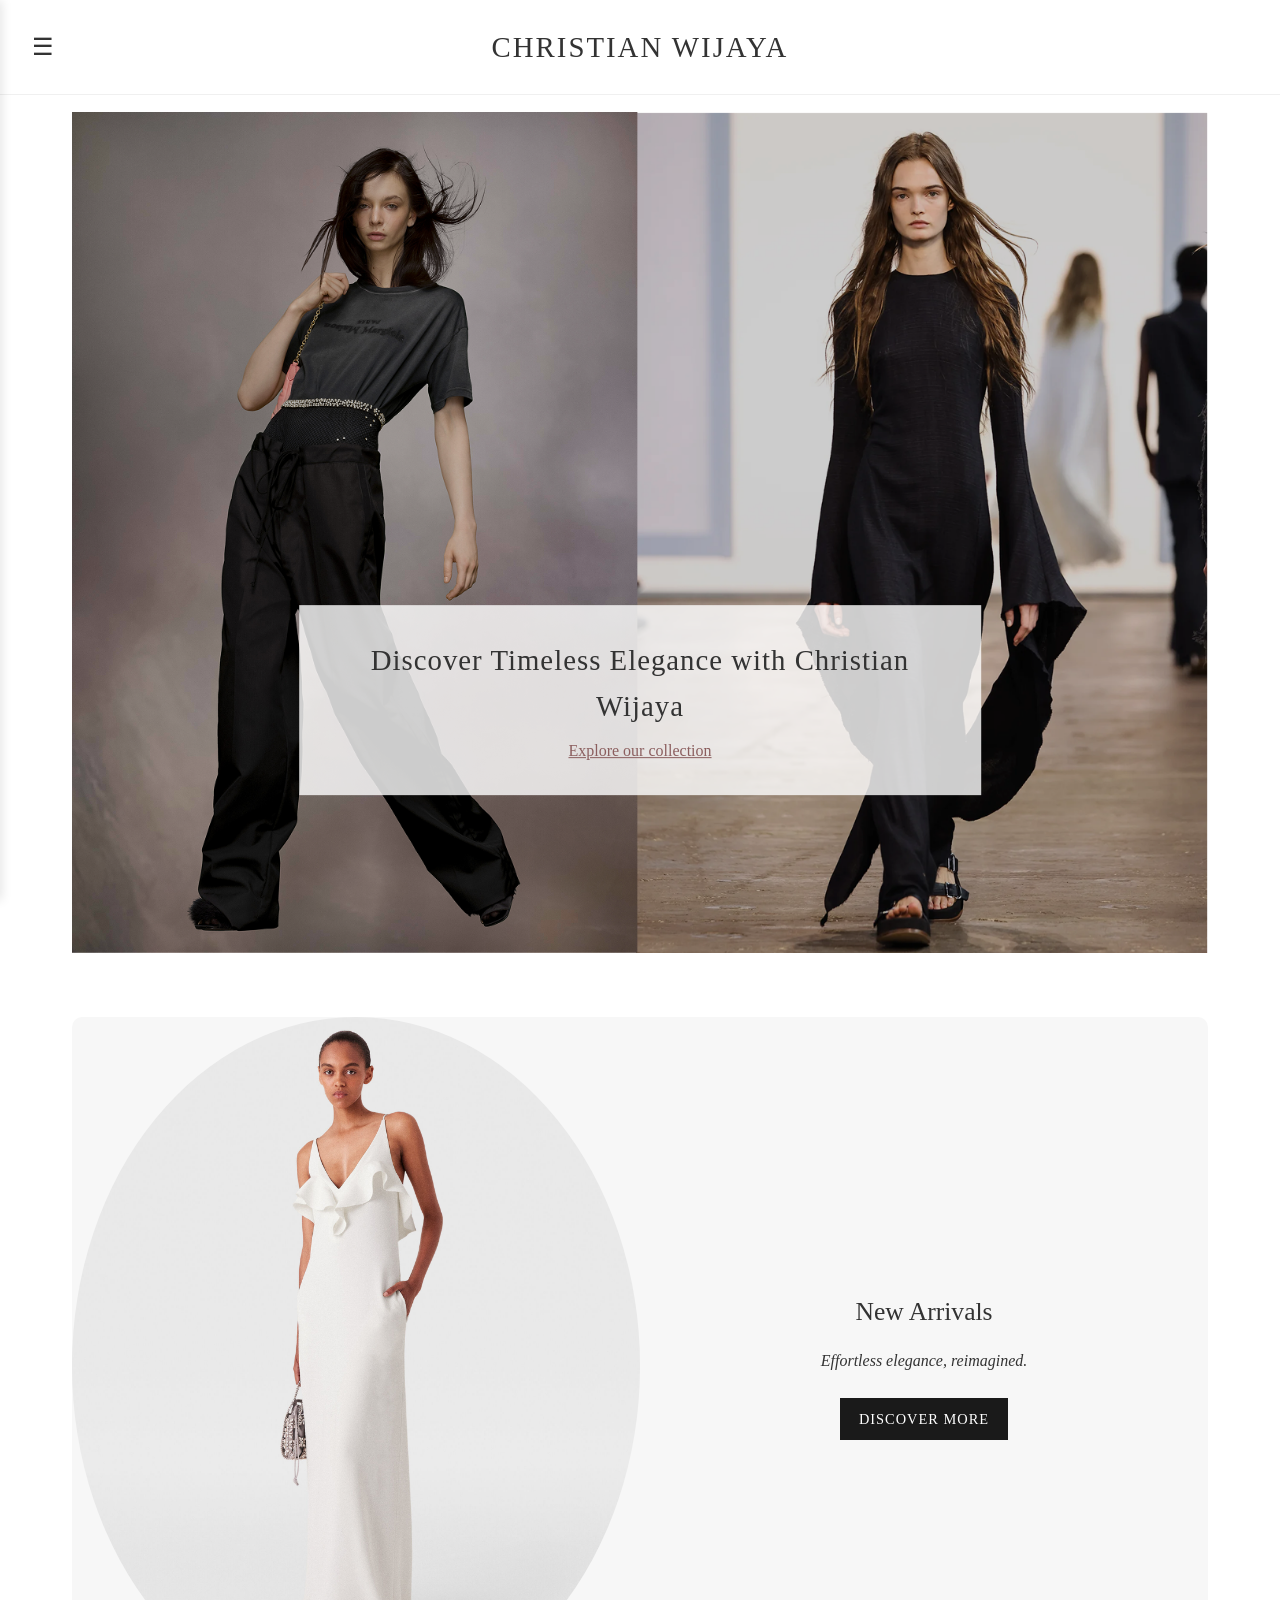
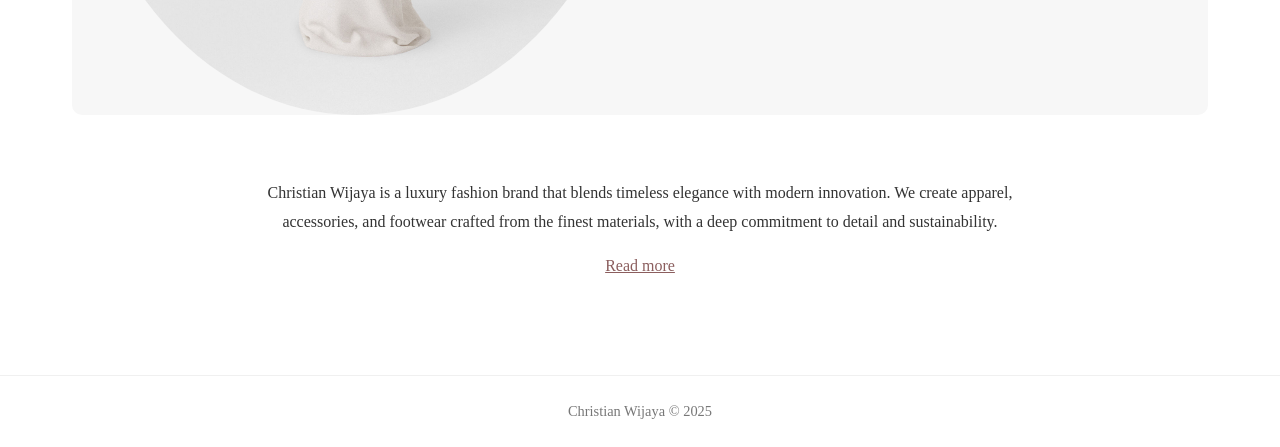
<file: index.html>
<!DOCTYPE html>
<html lang="en">
<head>
    <meta charset="UTF-8">
    <meta name="viewport" content="width=device-width, initial-scale=1.0">
    <title>Christian Wijaya - Luxury Fashion Brand</title>
    <link rel="stylesheet" href="css/style.css">
    <link rel="stylesheet" href="css/home.css">
</head>
<body>
    <div class="container">
        <!-- Sidebar Navigation -->
        <aside class="sidebar" id="sidebar">
            <div class="sidebar-header">
                <div class="hamburger-menu" id="closeMenu"></div>
                <h2 class="sidebar-title" id="sidebarMenuTitle">✕ Menu</h2>
            </div>
            <nav>
                <ul>
                    <li><a href="index.html" class="active">Home</a></li>
                    <li><a href="products.html">Products</a></li>
                    <li><a href="model-registration.html">Model Registration</a></li>
                    <li><a href="about.html">About Us</a></li>
                </ul>
            </nav>
        </aside>

        <!-- Main Content -->
        <main class="main-content">
            <header>
                <div class="hamburger-menu" id="openMenu">☰</div>
                <h1>Christian Wijaya</h1>
            </header>

            <div class="content">
                <!-- Hero Section -->
                <section class="hero-section">
                    <div class="hero-image-container">
                        <img src="assets/hero.png" alt="Model" class="hero-image">
                        <!-- <img src="assets/hero-image-2.jpg" alt="Model in Black Dress" class="hero-image"> -->
                    </div>
                    <div class="hero-text">
                        <h2>Discover Timeless Elegance with Christian Wijaya</h2>
                        <a href="products.html" class="text-link">Explore our collection</a>              
                       </div>
                </section>

                <!-- New Arrivals Section -->
                <section class="new-arrivals">
                    <div class="new-arrivals-container">
                        <img src="assets/new arrivals.png" alt="New Arrival White Dress" class="new-arrival-image">
                        <div class="new-arrival-text">
                            <h2>New Arrivals</h2>
                            <p>Effortless elegance, reimagined.</p>
                            <a href="product-detail 11.html" class="cta-button">Discover More</a>
                        </div>
                    </div>
                </section>

                <!-- Brand Description -->
                <section class="brand-description">
                    <p>Christian Wijaya is a luxury fashion brand that blends timeless elegance with modern innovation. We create apparel, accessories, and footwear crafted from the finest materials, with a deep commitment to detail and sustainability.</p>
                    <a href="about.html" class="text-link">Read more</a>
                </section>
            </div>

            <footer>
                <p>Christian Wijaya &copy; 2025</p>
            </footer>
        </main>
    </div>

    <script src="js/script.js"></script>
</body>
</html>
</file>
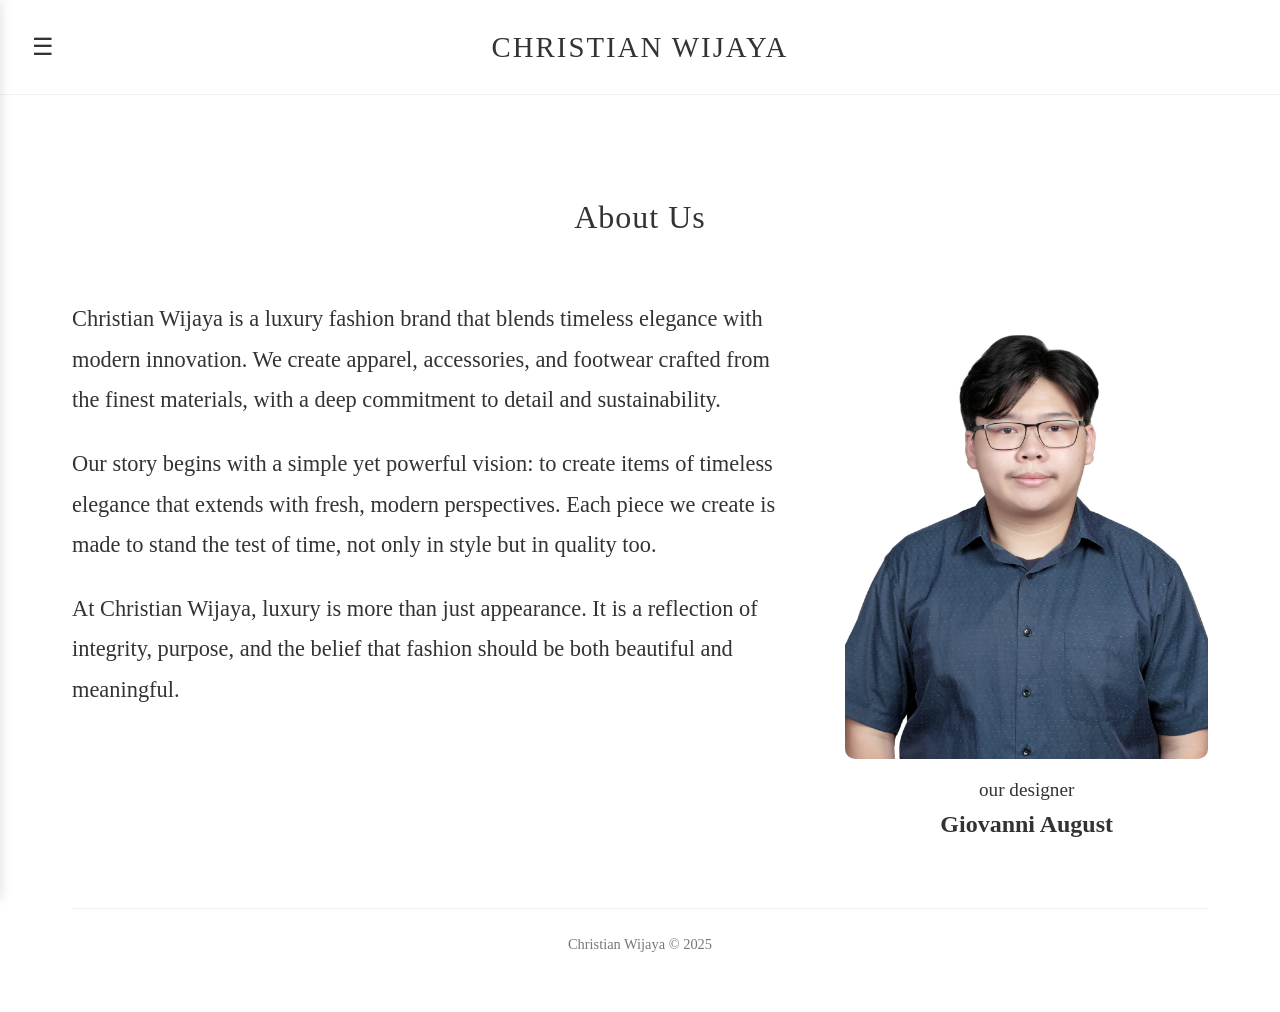
<file: about.html>
<!DOCTYPE html>
<html lang="en">
<head>
    <meta charset="UTF-8">
    <meta name="viewport" content="width=device-width, initial-scale=1.0">
    <title>About Us - Christian Wijaya</title>
    <link rel="stylesheet" href="css/style.css">
    <link rel="stylesheet" href="css/about.css">
</head>
<body>
    <div class="container">
        <!-- Sidebar Navigation -->
        <aside class="sidebar" id="sidebar">
            <div class="sidebar-header">
                <div class="hamburger-menu" id="closeMenu"></div>
                <h2 class="sidebar-title" id="sidebarMenuTitle">✕ Menu</h2>
            </div>
            <nav>
                <ul>
                    <li><a href="index.html">Home</a></li>
                    <li><a href="products.html">Products</a></li>
                    <li><a href="model-registration.html">Model Registration</a></li>
                    <li><a href="about.html" class="active">About Us</a></li>
                </ul>
            </nav>
        </aside>

        <!-- Main Content -->
        <main class="main-content">
            <header>
                <div class="hamburger-menu" id="openMenu">☰</div>
                <h1>Christian Wijaya</h1>
            </header>

            <div class="content">
                <h2 class="page-title">About Us</h2>

                <section class="about-content">
                    <div class="about-text">
                        <p>Christian Wijaya is a luxury fashion brand that blends timeless elegance with modern innovation. We create apparel, accessories, and footwear crafted from the finest materials, with a deep commitment to detail and sustainability.</p>
                        
                        <p>Our story begins with a simple yet powerful vision: to create items of timeless elegance that extends with fresh, modern perspectives. Each piece we create is made to stand the test of time, not only in style but in quality too.</p>
                        
                        <p>At Christian Wijaya, luxury is more than just appearance. It is a reflection of integrity, purpose, and the belief that fashion should be both beautiful and meaningful.</p>
                    </div>
                    
                    <div class="designer-profile">
                        <img src="assets/designer.jpg" alt="Christian Wijaya - Designer" class="designer-image">
                        <h3>our designer</h3>
                        <h2>Giovanni August</h2>
                    </div>
                </section>


            <footer>
                <p>Christian Wijaya &copy; 2025</p>
            </footer>
        </main>
    </div>

    <script src="js/script.js"></script>
</body>
</html>
</file>
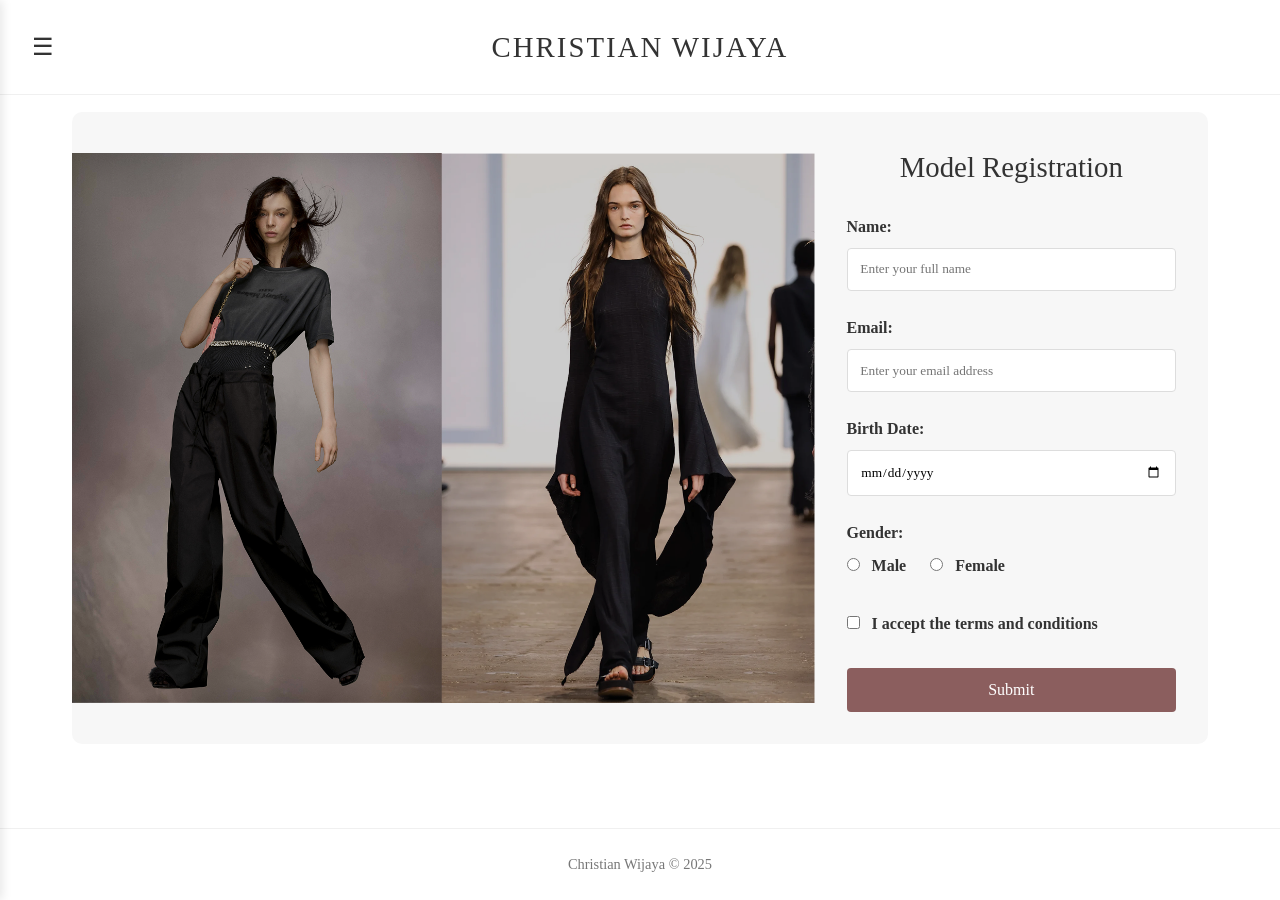
<file: model-registration.html>
<!DOCTYPE html>
<html lang="en">
<head>
    <meta charset="UTF-8">
    <meta name="viewport" content="width=device-width, initial-scale=1.0">
    <title>Model Registration - Christian Wijaya</title>
    <link rel="stylesheet" href="css/style.css">
    <link rel="stylesheet" href="css/model-registration.css">
</head>
<body>
    <div class="container">
        <!-- Sidebar Navigation -->
        <aside class="sidebar" id="sidebar">
            <div class="sidebar-header">
                <div class="hamburger-menu" id="closeMenu"></div>
                <h2 class="sidebar-title" id="sidebarMenuTitle">✕ Menu</h2>
            </div>
            <nav>
                <ul>
                    <li><a href="index.html">Home</a></li>
                    <li><a href="products.html">Products</a></li>
                    <li><a href="model-registration.html" class="active">Model Registration</a></li>
                    <li><a href="about.html">About Us</a></li>
                </ul>
            </nav>
        </aside>

        <!-- Main Content -->
        <main class="main-content">
            <header>
                <div class="hamburger-menu" id="openMenu">☰</div>
                <h1>Christian Wijaya</h1>
            </header>

            <div class="content">
                <div class="registration-container">
                    <div class="models-image">
                        <img src="assets/hero.png" alt="Christian Wijaya Models">
                    </div>
                    <div class="registration-form-container">
                        <h2>Model Registration</h2>
                        <form id="modelRegistrationForm">
                            <div class="form-group">
                                <label for="name">Name:</label>
                                <input type="text" id="name" name="name" placeholder="Enter your full name">
                                <span class="error-message" id="nameError"></span>
                            </div>
                            
                            <div class="form-group">
                                <label for="email">Email:</label>
                                <input type="email" id="email" name="email" placeholder="Enter your email address">
                                <span class="error-message" id="emailError"></span>
                            </div>
                            
                            <div class="form-group">
                                <label for="birthdate">Birth Date:</label>
                                <input type="date" id="birthdate" name="birthdate">
                                <span class="error-message" id="birthdateError"></span>
                            </div>
                            
                            <div class="form-group">
                                <label>Gender:</label>
                                <div class="radio-group">
                                    <label class="radio-label">
                                        <input type="radio" name="gender" value="male"> Male
                                    </label>
                                    <label class="radio-label">
                                        <input type="radio" name="gender" value="female"> Female
                                    </label>
                                </div>
                                <span class="error-message" id="genderError"></span>
                            </div>                           
                            
                            <div class="form-group checkbox-group">
                                <label class="checkbox-label">
                                    <input type="checkbox" id="terms" name="terms">
                                    I accept the terms and conditions
                                </label>
                                <span class="error-message" id="termsError"></span>
                            </div>
                            
                            <button type="submit" class="submit-btn">Submit</button>
                        </form>
                    </div>
                </div>
            </div>

            <footer>
                <p>Christian Wijaya &copy; 2025</p>
            </footer>
        </main>
    </div>

    <script src="js/script.js"></script>
    <script src="js/model-registration.js"></script>
</body>
</html>
</file>
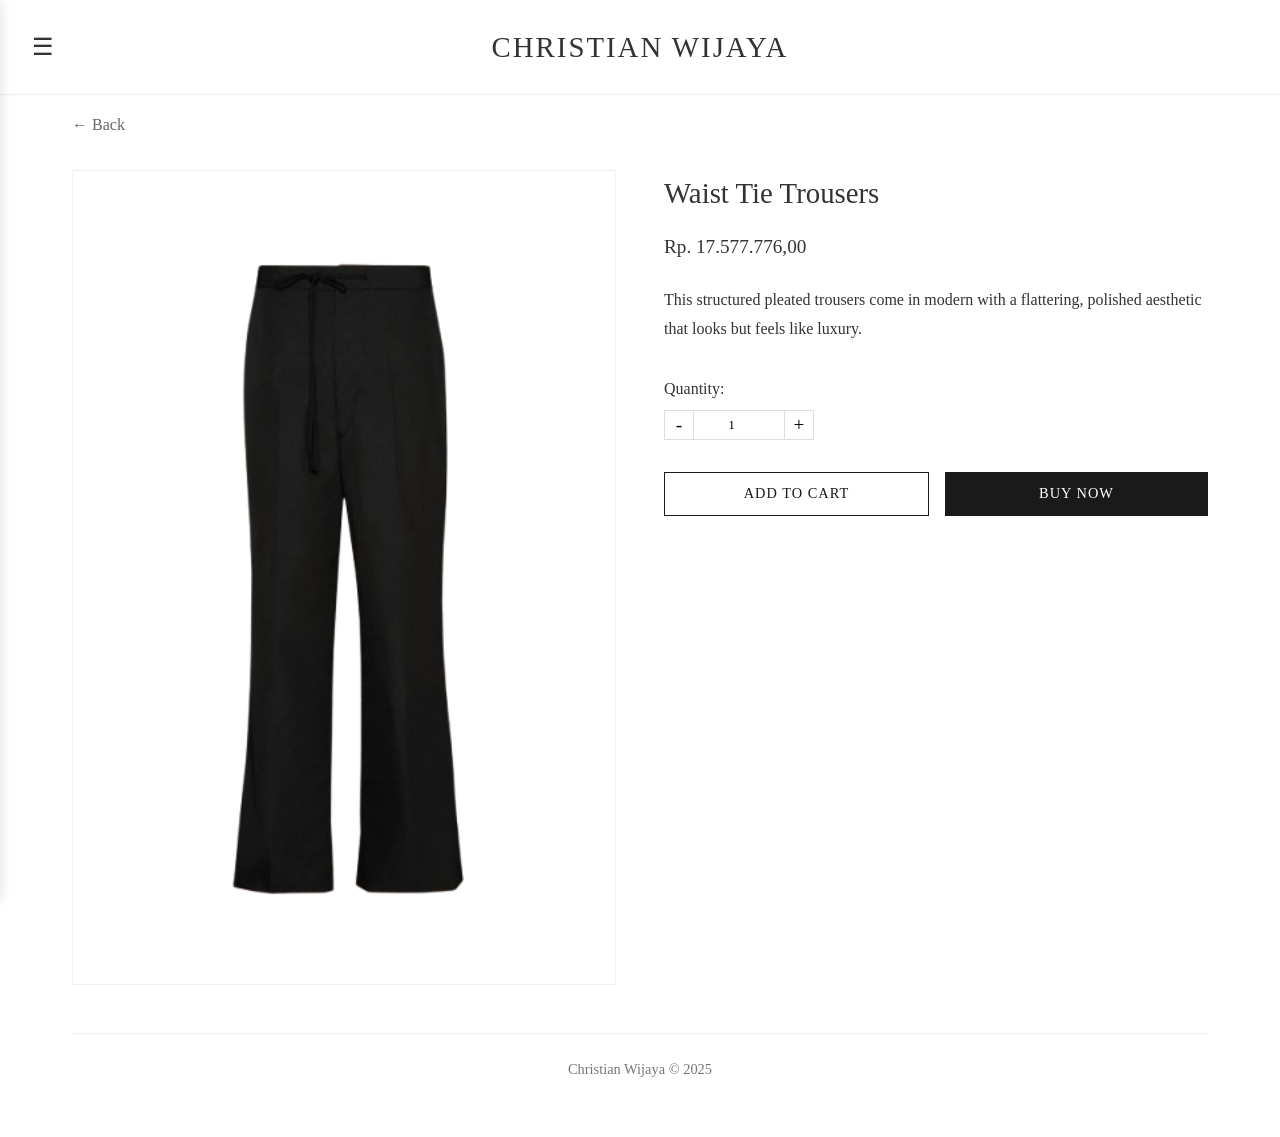
<file: product-detail 1.html>
<!DOCTYPE html>
<html lang="en">
<head>
    <meta charset="UTF-8">
    <meta name="viewport" content="width=device-width, initial-scale=1.0">
    <title>Product Detail - Christian Wijaya</title>
    <link rel="stylesheet" href="css/style.css">
    <link rel="stylesheet" href="css/product-detail.css">
</head>
<body>
    <div class="container">
        <!-- Sidebar Navigation -->
        <aside class="sidebar" id="sidebar">
            <div class="sidebar-header">
                <div class="hamburger-menu" id="closeMenu"></div>
                <h2 class="sidebar-title" id="sidebarMenuTitle">✕ Menu</h2>
            </div>
            <nav>
                <ul>
                    <li><a href="index.html">Home</a></li>
                    <li><a href="products.html">Products</a></li>
                    <li><a href="model-registration.html">Model Registration</a></li>
                    <li><a href="about.html">About Us</a></li>
                </ul>
            </nav>
        </aside>

        <!-- Main Content -->
        <main class="main-content">
            <header>
                <div class="hamburger-menu" id="openMenu">☰</div>
                <h1>Christian Wijaya</h1>
            </header>

            <div class="content">
                <div class="back-link">
                    <a href="products.html">&larr; Back</a>
                </div>

                <section class="product-detail">
                    <div class="product-detail-container">
                        <div class="product-image">
                            <img src="assets/Waist Tie Trousers.png" alt="Waist Tie Trousers">
                        </div>
                        <div class="product-info">
                            <h2>Waist Tie Trousers</h2>
                            <p class="price">Rp. 17.577.776,00</p>
                            <p class="description">This structured pleated trousers come in modern with a flattering, polished aesthetic that looks but feels like luxury.</p>
                            
                            <div class="quantity">
                                <label for="quantity">Quantity:</label>
                                <div class="quantity-selector">
                               <button type="button" class="qty-btn minus">-</button>
                                <input type="number" class="qty-input" value="1" min="1" readonly>
                                <button type="button" class="qty-btn plus">+</button>
                                </div>
                            </div>

                            <div class="actions">
                                <button class="btn add-to-cart">Add to Cart</button>
                                <button class="btn buy-now">Buy Now</button>
                            </div>
                        </div>
                    </div>
                </section>                     

            <footer>
                <p>Christian Wijaya &copy; 2025</p>
            </footer>
        </main>
    </div>

    <div id="orderCompleteModal" class="order-complete-modal" style="display:none;">
        <div class="order-complete-content">
            <h2>Order Complete!</h2>
            <p>Thank you for your purchase</p>
            <div class="order-complete-actions">
                <button id="goHomeBtn" class="btn">Go Home</button>
                <button id="continueBrowsingBtn" class="btn">Continue Browsing</button>
            </div>
        </div>
    </div>

    <script src="js/script.js"></script>
    <script src="js/product-detail.js"></script>
</body>
</html>
</file>
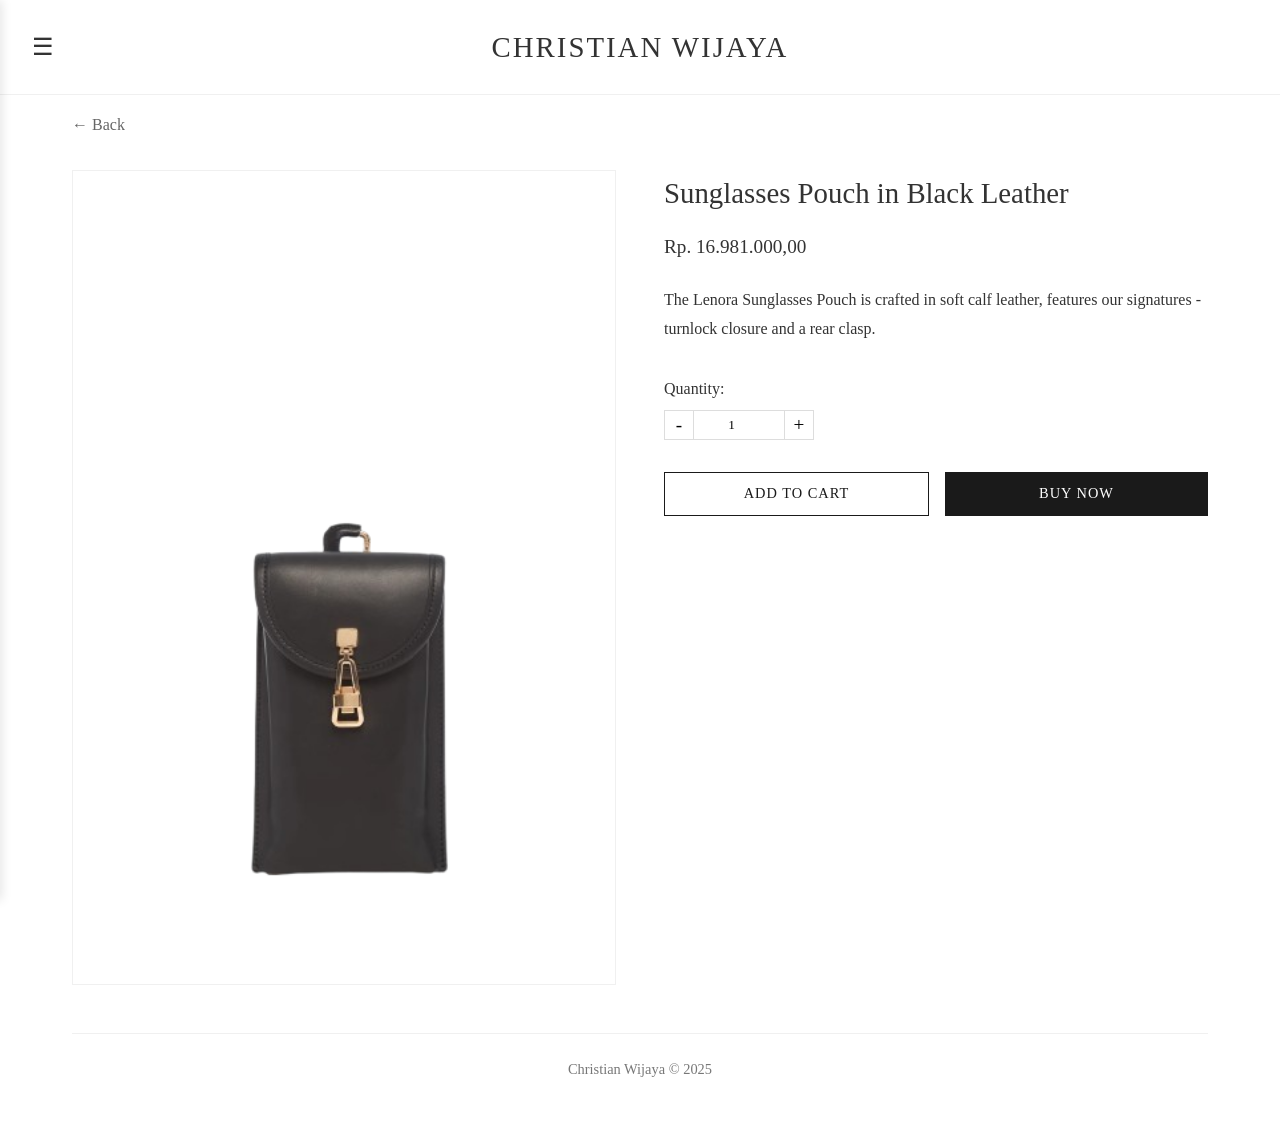
<file: product-detail 10.html>
<!DOCTYPE html>
<html lang="en">
<head>
    <meta charset="UTF-8">
    <meta name="viewport" content="width=device-width, initial-scale=1.0">
    <title>Product Detail - Christian Wijaya</title>
    <link rel="stylesheet" href="css/style.css">
    <link rel="stylesheet" href="css/product-detail.css">
</head>
<body>
    <div class="container">
        <!-- Sidebar Navigation -->
        <aside class="sidebar" id="sidebar">
            <div class="sidebar-header">
                <div class="hamburger-menu" id="closeMenu"></div>
                <h2 class="sidebar-title" id="sidebarMenuTitle">✕ Menu</h2>
            </div>
            <nav>
                <ul>
                    <li><a href="index.html">Home</a></li>
                    <li><a href="products.html">Products</a></li>
                    <li><a href="model-registration.html">Model Registration</a></li>
                    <li><a href="about.html">About Us</a></li>
                </ul>
            </nav>
        </aside>

        <!-- Main Content -->
        <main class="main-content">
            <header>
                <div class="hamburger-menu" id="openMenu">☰</div>
                <h1>Christian Wijaya</h1>
            </header>

            <div class="content">
                <div class="back-link">
                    <a href="products.html">&larr; Back</a>
                </div>

                <section class="product-detail">
                    <div class="product-detail-container">
                        <div class="product-image">
                            <img src="assets/Sunglasses Pouch in Black Leather.png" alt="Sunglasses Pouch in Black Leather">
                        </div>
                        <div class="product-info">
                            <h2>Sunglasses Pouch in Black Leather</h2>
                            <p class="price">Rp. 16.981.000,00</p>
                            <p class="description">The Lenora Sunglasses Pouch is crafted in soft calf leather, features our signatures - turnlock closure and a rear clasp.</p>
                            
                            <div class="quantity">
                                <label for="quantity">Quantity:</label>
                                <div class="quantity-selector">
                               <button type="button" class="qty-btn minus">-</button>
                                <input type="number" class="qty-input" value="1" min="1" readonly>
                                <button type="button" class="qty-btn plus">+</button>
                                </div>
                            </div>

                            <div class="actions">
                                <button class="btn add-to-cart">Add to Cart</button>
                                <button class="btn buy-now">Buy Now</button>
                            </div>
                        </div>
                    </div>
                </section>                     

            <footer>
                <p>Christian Wijaya &copy; 2025</p>
            </footer>
        </main>
    </div>

    <div id="orderCompleteModal" class="order-complete-modal" style="display:none;">
        <div class="order-complete-content">
            <h2>Order Complete!</h2>
            <p>Thank you for your purchase</p>
            <div class="order-complete-actions">
                <button id="goHomeBtn" class="btn">Go Home</button>
                <button id="continueBrowsingBtn" class="btn">Continue Browsing</button>
            </div>
        </div>
    </div>

    <script src="js/script.js"></script>
    <script src="js/product-detail.js"></script>
</body>
</html>
</file>
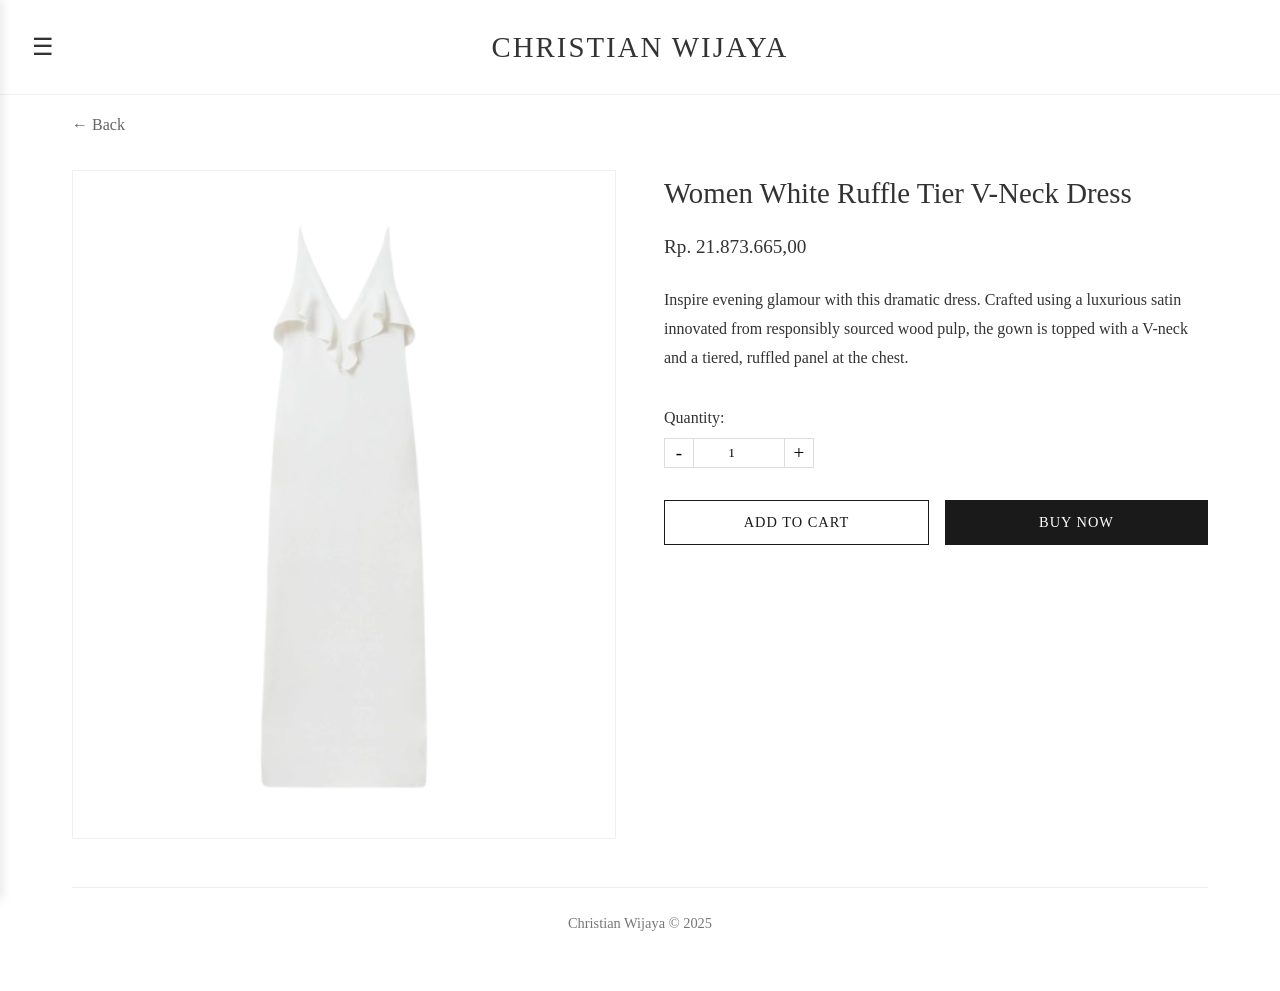
<file: product-detail 11.html>
<!DOCTYPE html>
<html lang="en">
<head>
    <meta charset="UTF-8">
    <meta name="viewport" content="width=device-width, initial-scale=1.0">
    <title>Product Detail - Christian Wijaya</title>
    <link rel="stylesheet" href="css/style.css">
    <link rel="stylesheet" href="css/product-detail.css">
</head>
<body>
    <div class="container">
        <!-- Sidebar Navigation -->
        <aside class="sidebar" id="sidebar">
            <div class="sidebar-header">
                <div class="hamburger-menu" id="closeMenu"></div>
                <h2 class="sidebar-title" id="sidebarMenuTitle">✕ Menu</h2>
            </div>
            <nav>
                <ul>
                    <li><a href="index.html">Home</a></li>
                    <li><a href="products.html">Products</a></li>
                    <li><a href="model-registration.html">Model Registration</a></li>
                    <li><a href="about.html">About Us</a></li>
                </ul>
            </nav>
        </aside>

        <!-- Main Content -->
        <main class="main-content">
            <header>
                <div class="hamburger-menu" id="openMenu">☰</div>
                <h1>Christian Wijaya</h1>
            </header>

            <div class="content">
                <div class="back-link">
                    <a href="products.html">&larr; Back</a>
                </div>

                <section class="product-detail">
                    <div class="product-detail-container">
                        <div class="product-image">
                            <img src="assets/Women White Ruffle Tier V-Neck Dress.png" alt="Women White Ruffle Tier V-Neck Dress">
                        </div>
                        <div class="product-info">
                            <h2>Women White Ruffle Tier V-Neck Dress</h2>
                            <p class="price">Rp. 21.873.665,00</p>
                            <p class="description">Inspire evening glamour with this dramatic dress. Crafted using a luxurious satin innovated from responsibly sourced wood pulp, the gown is topped with a V-neck and a tiered, ruffled panel at the chest.</p>
                            
                            <div class="quantity">
                                <label for="quantity">Quantity:</label>
                                <div class="quantity-selector">
                               <button type="button" class="qty-btn minus">-</button>
                                <input type="number" class="qty-input" value="1" min="1" readonly>
                                <button type="button" class="qty-btn plus">+</button>
                                </div>
                            </div>

                            <div class="actions">
                                <button class="btn add-to-cart">Add to Cart</button>
                                <button class="btn buy-now">Buy Now</button>
                            </div>
                        </div>
                    </div>
                </section>                     

            <footer>
                <p>Christian Wijaya &copy; 2025</p>
            </footer>
        </main>
    </div>

    <div id="orderCompleteModal" class="order-complete-modal" style="display:none;">
        <div class="order-complete-content">
            <h2>Order Complete!</h2>
            <p>Thank you for your purchase</p>
            <div class="order-complete-actions">
                <button id="goHomeBtn" class="btn">Go Home</button>
                <button id="continueBrowsingBtn" class="btn">Continue Browsing</button>
            </div>
        </div>
    </div>

    <script src="js/script.js"></script>
    <script src="js/product-detail.js"></script>
</body>
</html>
</file>
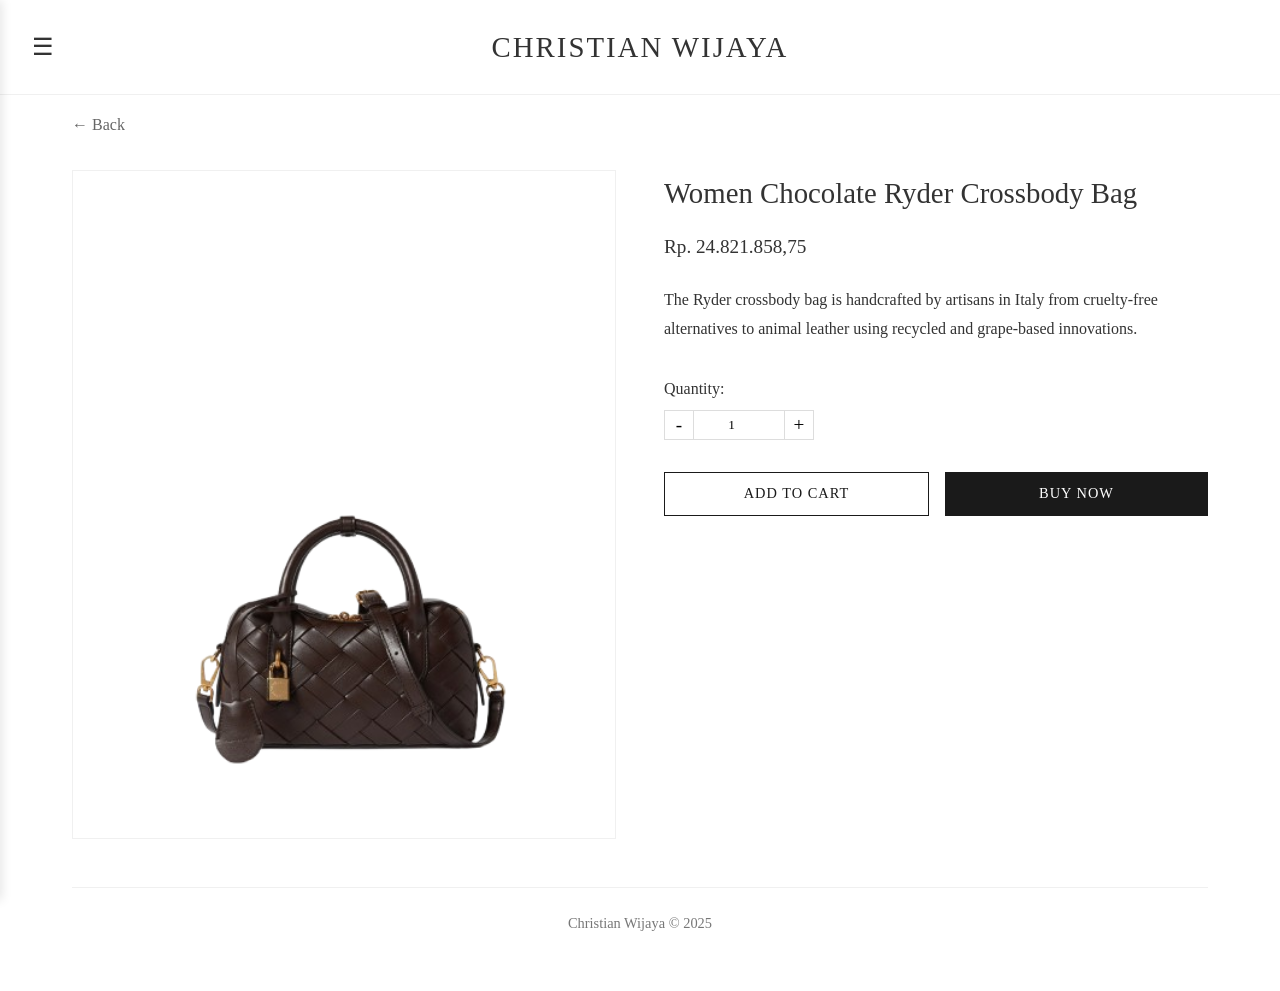
<file: product-detail 2.html>
<!DOCTYPE html>
<html lang="en">
<head>
    <meta charset="UTF-8">
    <meta name="viewport" content="width=device-width, initial-scale=1.0">
    <title>Product Detail - Christian Wijaya</title>
    <link rel="stylesheet" href="css/style.css">
    <link rel="stylesheet" href="css/product-detail.css">
</head>
<body>
    <div class="container">
        <!-- Sidebar Navigation -->
        <aside class="sidebar" id="sidebar">
            <div class="sidebar-header">
                <div class="hamburger-menu" id="closeMenu"></div>
                <h2 class="sidebar-title" id="sidebarMenuTitle">✕ Menu</h2>
            </div>
            <nav>
                <ul>
                    <li><a href="index.html">Home</a></li>
                    <li><a href="products.html">Products</a></li>
                    <li><a href="model-registration.html">Model Registration</a></li>
                    <li><a href="about.html">About Us</a></li>
                </ul>
            </nav>
        </aside>

        <!-- Main Content -->
        <main class="main-content">
            <header>
                <div class="hamburger-menu" id="openMenu">☰</div>
                <h1>Christian Wijaya</h1>
            </header>

            <div class="content">
                <div class="back-link">
                    <a href="products.html">&larr; Back</a>
                </div>

                <section class="product-detail">
                    <div class="product-detail-container">
                        <div class="product-image">
                            <img src="assets/Women Chocolate Ryder Crossbody Bag.png" alt="Women Chocolate Ryder Crossbody Bag">
                        </div>
                        <div class="product-info">
                            <h2>Women Chocolate Ryder Crossbody Bag</h2>
                            <p class="price">Rp. 24.821.858,75</p>
                            <p class="description">The Ryder crossbody bag is handcrafted by artisans in Italy from cruelty-free alternatives to animal leather using recycled and grape-based innovations.</p>
                            
                            <div class="quantity">
                                <label for="quantity">Quantity:</label>
                                <div class="quantity-selector">
                               <button type="button" class="qty-btn minus">-</button>
                                <input type="number" class="qty-input" value="1" min="1" readonly>
                                <button type="button" class="qty-btn plus">+</button>
                                </div>
                            </div>

                            <div class="actions">
                                <button class="btn add-to-cart">Add to Cart</button>
                                <button class="btn buy-now">Buy Now</button>
                            </div>
                        </div>
                    </div>
                </section>                     

            <footer>
                <p>Christian Wijaya &copy; 2025</p>
            </footer>
        </main>
    </div>

    <div id="orderCompleteModal" class="order-complete-modal" style="display:none;">
        <div class="order-complete-content">
            <h2>Order Complete!</h2>
            <p>Thank you for your purchase</p>
            <div class="order-complete-actions">
                <button id="goHomeBtn" class="btn">Go Home</button>
                <button id="continueBrowsingBtn" class="btn">Continue Browsing</button>
            </div>
        </div>
    </div>

    <script src="js/script.js"></script>
    <script src="js/product-detail.js"></script>
</body>
</html>
</file>
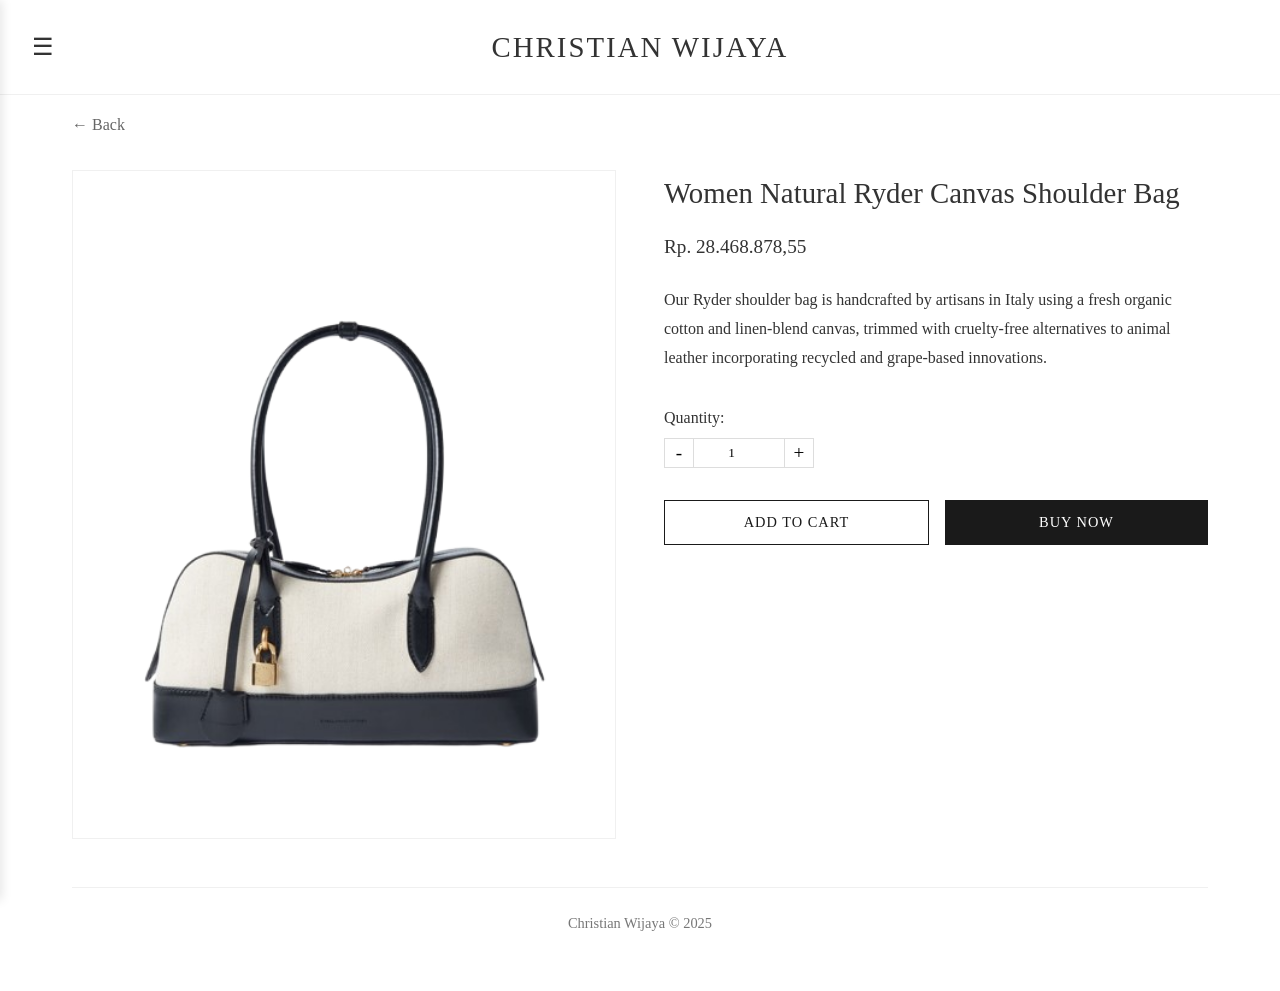
<file: product-detail 3.html>
<!DOCTYPE html>
<html lang="en">
<head>
    <meta charset="UTF-8">
    <meta name="viewport" content="width=device-width, initial-scale=1.0">
    <title>Product Detail - Christian Wijaya</title>
    <link rel="stylesheet" href="css/style.css">
    <link rel="stylesheet" href="css/product-detail.css">
</head>
<body>
    <div class="container">
        <!-- Sidebar Navigation -->
        <aside class="sidebar" id="sidebar">
            <div class="sidebar-header">
                <div class="hamburger-menu" id="closeMenu"></div>
                <h2 class="sidebar-title" id="sidebarMenuTitle">✕ Menu</h2>
            </div>
            <nav>
                <ul>
                    <li><a href="index.html">Home</a></li>
                    <li><a href="products.html">Products</a></li>
                    <li><a href="model-registration.html">Model Registration</a></li>
                    <li><a href="about.html">About Us</a></li>
                </ul>
            </nav>
        </aside>

        <!-- Main Content -->
        <main class="main-content">
            <header>
                <div class="hamburger-menu" id="openMenu">☰</div>
                <h1>Christian Wijaya</h1>
            </header>

            <div class="content">
                <div class="back-link">
                    <a href="products.html">&larr; Back</a>
                </div>

                <section class="product-detail">
                    <div class="product-detail-container">
                        <div class="product-image">
                            <img src="assets/Women Natural Ryder Canvas Shoulder Bag.png" alt="Women Natural Ryder Canvas Shoulder Bag">
                        </div>
                        <div class="product-info">
                            <h2>Women Natural Ryder Canvas Shoulder Bag</h2>
                        <p class="price">Rp. 28.468.878,55</p>
                            <p class="description">Our Ryder shoulder bag is handcrafted by artisans in Italy using a fresh organic cotton and linen-blend canvas, trimmed with cruelty-free alternatives to animal leather incorporating recycled and grape-based innovations.</p>
                            
                            <div class="quantity">
                                <label for="quantity">Quantity:</label>
                                <div class="quantity-selector">
                               <button type="button" class="qty-btn minus">-</button>
                                <input type="number" class="qty-input" value="1" min="1" readonly>
                                <button type="button" class="qty-btn plus">+</button>
                                </div>
                            </div>

                            <div class="actions">
                                <button class="btn add-to-cart">Add to Cart</button>
                                <button class="btn buy-now">Buy Now</button>
                            </div>
                        </div>
                    </div>
                </section>                     

            <footer>
                <p>Christian Wijaya &copy; 2025</p>
            </footer>
        </main>
    </div>

    <div id="orderCompleteModal" class="order-complete-modal" style="display:none;">
        <div class="order-complete-content">
            <h2>Order Complete!</h2>
            <p>Thank you for your purchase</p>
            <div class="order-complete-actions">
                <button id="goHomeBtn" class="btn">Go Home</button>
                <button id="continueBrowsingBtn" class="btn">Continue Browsing</button>
            </div>
        </div>
    </div>

    <script src="js/script.js"></script>
    <script src="js/product-detail.js"></script>
</body>
</html>
</file>
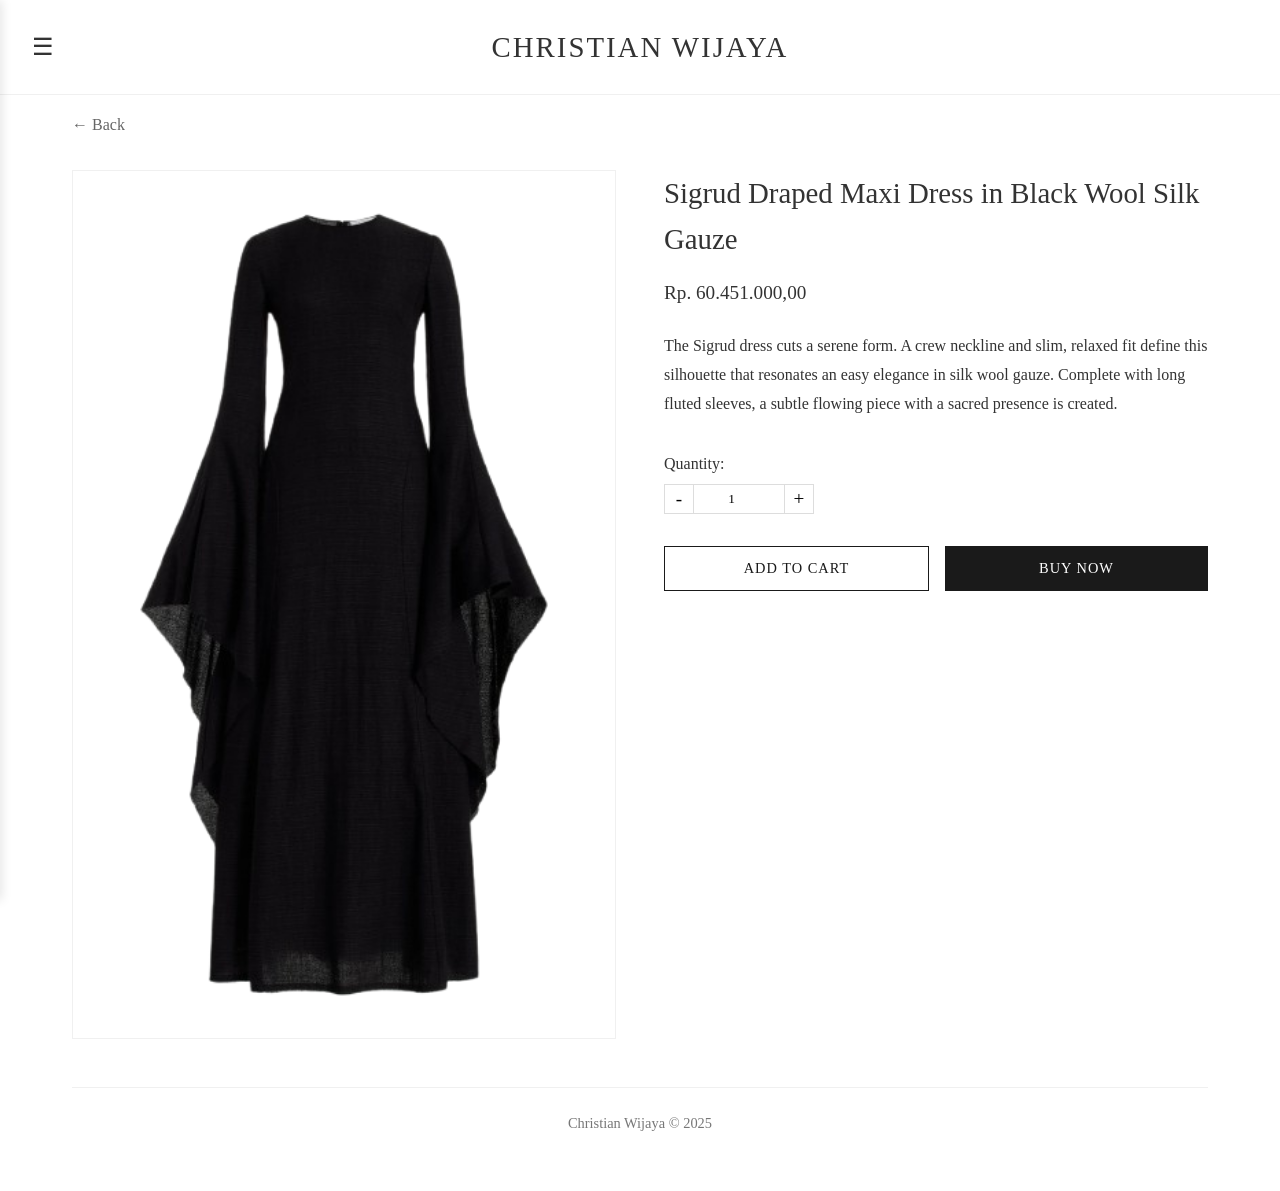
<file: product-detail 4.html>
<!DOCTYPE html>
<html lang="en">
<head>
    <meta charset="UTF-8">
    <meta name="viewport" content="width=device-width, initial-scale=1.0">
    <title>Product Detail - Christian Wijaya</title>
    <link rel="stylesheet" href="css/style.css">
    <link rel="stylesheet" href="css/product-detail.css">
</head>
<body>
    <div class="container">
        <!-- Sidebar Navigation -->
        <aside class="sidebar" id="sidebar">
            <div class="sidebar-header">
                <div class="hamburger-menu" id="closeMenu"></div>
                <h2 class="sidebar-title" id="sidebarMenuTitle">✕ Menu</h2>
            </div>
            <nav>
                <ul>
                    <li><a href="index.html">Home</a></li>
                    <li><a href="products.html">Products</a></li>
                    <li><a href="model-registration.html">Model Registration</a></li>
                    <li><a href="about.html">About Us</a></li>
                </ul>
            </nav>
        </aside>

        <!-- Main Content -->
        <main class="main-content">
            <header>
                <div class="hamburger-menu" id="openMenu">☰</div>
                <h1>Christian Wijaya</h1>
            </header>

            <div class="content">
                <div class="back-link">
                    <a href="products.html">&larr; Back</a>
                </div>

                <section class="product-detail">
                    <div class="product-detail-container">
                        <div class="product-image">
                            <img src="assets/Sigrud Draped Maxi Dress in Black Wool Silk Gauze.png" alt="Sigrud Draped Maxi Dress in Black Wool Silk Gauze">
                        </div>
                        <div class="product-info">
                            <h2>Sigrud Draped Maxi Dress in Black Wool Silk Gauze</h2>
                        <p class="price">Rp. 60.451.000,00</p>
                            <p class="description">The Sigrud dress cuts a serene form. A crew neckline and slim, relaxed fit define this silhouette that resonates an easy elegance in silk wool gauze. Complete with long fluted sleeves, a subtle flowing piece with a sacred presence is created.</p>
                            
                            <div class="quantity">
                                <label for="quantity">Quantity:</label>
                                <div class="quantity-selector">
                               <button type="button" class="qty-btn minus">-</button>
                                <input type="number" class="qty-input" value="1" min="1" readonly>
                                <button type="button" class="qty-btn plus">+</button>
                                </div>
                            </div>

                            <div class="actions">
                                <button class="btn add-to-cart">Add to Cart</button>
                                <button class="btn buy-now">Buy Now</button>
                            </div>
                        </div>
                    </div>
                </section>                     

            <footer>
                <p>Christian Wijaya &copy; 2025</p>
            </footer>
        </main>
    </div>

    <div id="orderCompleteModal" class="order-complete-modal" style="display:none;">
        <div class="order-complete-content">
            <h2>Order Complete!</h2>
            <p>Thank you for your purchase</p>
            <div class="order-complete-actions">
                <button id="goHomeBtn" class="btn">Go Home</button>
                <button id="continueBrowsingBtn" class="btn">Continue Browsing</button>
            </div>
        </div>
    </div>

    <script src="js/script.js"></script>
    <script src="js/product-detail.js"></script>
</body>
</html>
</file>
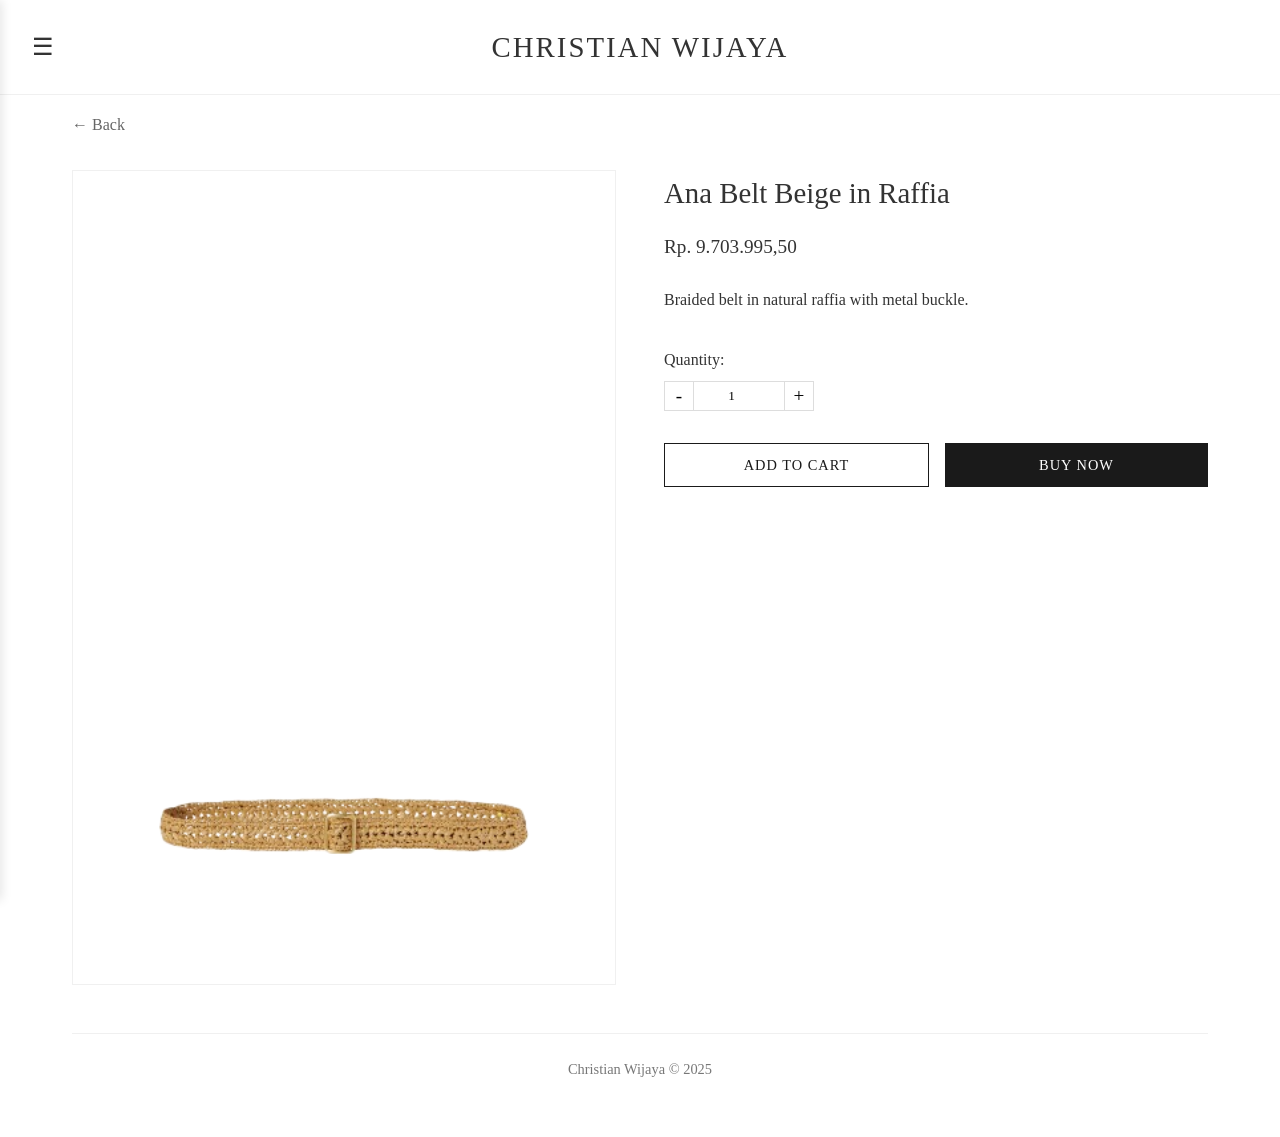
<file: product-detail 5.html>
<!DOCTYPE html>
<html lang="en">
<head>
    <meta charset="UTF-8">
    <meta name="viewport" content="width=device-width, initial-scale=1.0">
    <title>Product Detail - Christian Wijaya</title>
    <link rel="stylesheet" href="css/style.css">
    <link rel="stylesheet" href="css/product-detail.css">
</head>
<body>
    <div class="container">
        <!-- Sidebar Navigation -->
        <aside class="sidebar" id="sidebar">
            <div class="sidebar-header">
                <div class="hamburger-menu" id="closeMenu"></div>
                <h2 class="sidebar-title" id="sidebarMenuTitle">✕ Menu</h2>
            </div>
            <nav>
                <ul>
                    <li><a href="index.html">Home</a></li>
                    <li><a href="products.html">Products</a></li>
                    <li><a href="model-registration.html">Model Registration</a></li>
                    <li><a href="about.html">About Us</a></li>
                </ul>
            </nav>
        </aside>

        <!-- Main Content -->
        <main class="main-content">
            <header>
                <div class="hamburger-menu" id="openMenu">☰</div>
                <h1>Christian Wijaya</h1>
            </header>

            <div class="content">
                <div class="back-link">
                    <a href="products.html">&larr; Back</a>
                </div>

                <section class="product-detail">
                    <div class="product-detail-container">
                        <div class="product-image">
                            <img src="assets/Ana Belt Beige in Raffia.png" alt="Ana Belt Beige in Raffia">
                        </div>
                        <div class="product-info">
                            <h2>Ana Belt Beige in Raffia</h2>
                        <p class="price">Rp. 9.703.995,50</p>
                            <p class="description">Braided belt in natural raffia with metal buckle.</p>
                            
                            <div class="quantity">
                                <label for="quantity">Quantity:</label>
                                <div class="quantity-selector">
                               <button type="button" class="qty-btn minus">-</button>
                                <input type="number" class="qty-input" value="1" min="1" readonly>
                                <button type="button" class="qty-btn plus">+</button>
                                </div>
                            </div>

                            <div class="actions">
                                <button class="btn add-to-cart">Add to Cart</button>
                                <button class="btn buy-now">Buy Now</button>
                            </div>
                        </div>
                    </div>
                </section>                     

            <footer>
                <p>Christian Wijaya &copy; 2025</p>
            </footer>
        </main>
    </div>

    <div id="orderCompleteModal" class="order-complete-modal" style="display:none;">
        <div class="order-complete-content">
            <h2>Order Complete!</h2>
            <p>Thank you for your purchase</p>
            <div class="order-complete-actions">
                <button id="goHomeBtn" class="btn">Go Home</button>
                <button id="continueBrowsingBtn" class="btn">Continue Browsing</button>
            </div>
        </div>
    </div>

    <script src="js/script.js"></script>
    <script src="js/product-detail.js"></script>
</body>
</html>
</file>
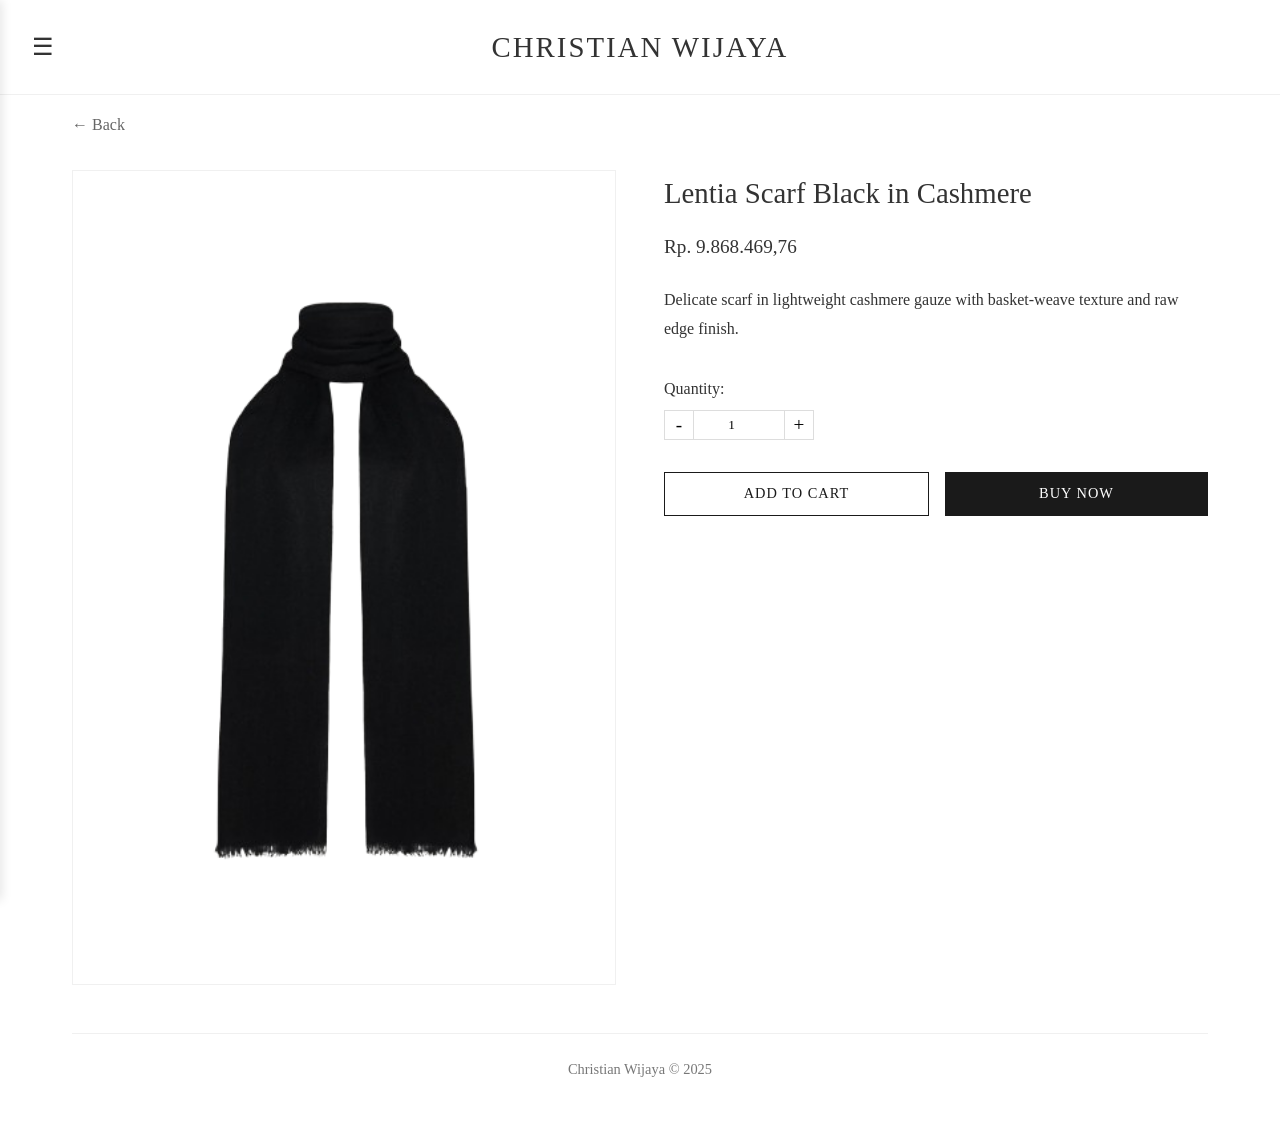
<file: product-detail 6.html>
<!DOCTYPE html>
<html lang="en">
<head>
    <meta charset="UTF-8">
    <meta name="viewport" content="width=device-width, initial-scale=1.0">
    <title>Product Detail - Christian Wijaya</title>
    <link rel="stylesheet" href="css/style.css">
    <link rel="stylesheet" href="css/product-detail.css">
</head>
<body>
    <div class="container">
        <!-- Sidebar Navigation -->
        <aside class="sidebar" id="sidebar">
            <div class="sidebar-header">
                <div class="hamburger-menu" id="closeMenu"></div>
                <h2 class="sidebar-title" id="sidebarMenuTitle">✕ Menu</h2>
            </div>
            <nav>
                <ul>
                    <li><a href="index.html">Home</a></li>
                    <li><a href="products.html">Products</a></li>
                    <li><a href="model-registration.html">Model Registration</a></li>
                    <li><a href="about.html">About Us</a></li>
                </ul>
            </nav>
        </aside>

        <!-- Main Content -->
        <main class="main-content">
            <header>
                <div class="hamburger-menu" id="openMenu">☰</div>
                <h1>Christian Wijaya</h1>
            </header>

            <div class="content">
                <div class="back-link">
                    <a href="products.html">&larr; Back</a>
                </div>

                <section class="product-detail">
                    <div class="product-detail-container">
                        <div class="product-image">
                            <img src="assets/Lentia Scarf Black in Cashmere.png" alt="Lentia Scarf Black in Cashmere">
                        </div>
                        <div class="product-info">
                            <h2>Lentia Scarf Black in Cashmere</h2>
                        <p class="price">Rp. 9.868.469,76</p>
                            <p class="description">Delicate scarf in lightweight cashmere gauze with basket-weave texture and raw edge finish.</p>
                            
                            <div class="quantity">
                                <label for="quantity">Quantity:</label>
                                <div class="quantity-selector">
                               <button type="button" class="qty-btn minus">-</button>
                                <input type="number" class="qty-input" value="1" min="1" readonly>
                                <button type="button" class="qty-btn plus">+</button>
                                </div>
                            </div>

                            <div class="actions">
                                <button class="btn add-to-cart">Add to Cart</button>
                                <button class="btn buy-now">Buy Now</button>
                            </div>
                        </div>
                    </div>
                </section>                     

            <footer>
                <p>Christian Wijaya &copy; 2025</p>
            </footer>
        </main>
    </div>

    <div id="orderCompleteModal" class="order-complete-modal" style="display:none;">
        <div class="order-complete-content">
            <h2>Order Complete!</h2>
            <p>Thank you for your purchase</p>
            <div class="order-complete-actions">
                <button id="goHomeBtn" class="btn">Go Home</button>
                <button id="continueBrowsingBtn" class="btn">Continue Browsing</button>
            </div>
        </div>
    </div>

    <script src="js/script.js"></script>
    <script src="js/product-detail.js"></script>
</body>
</html>
</file>
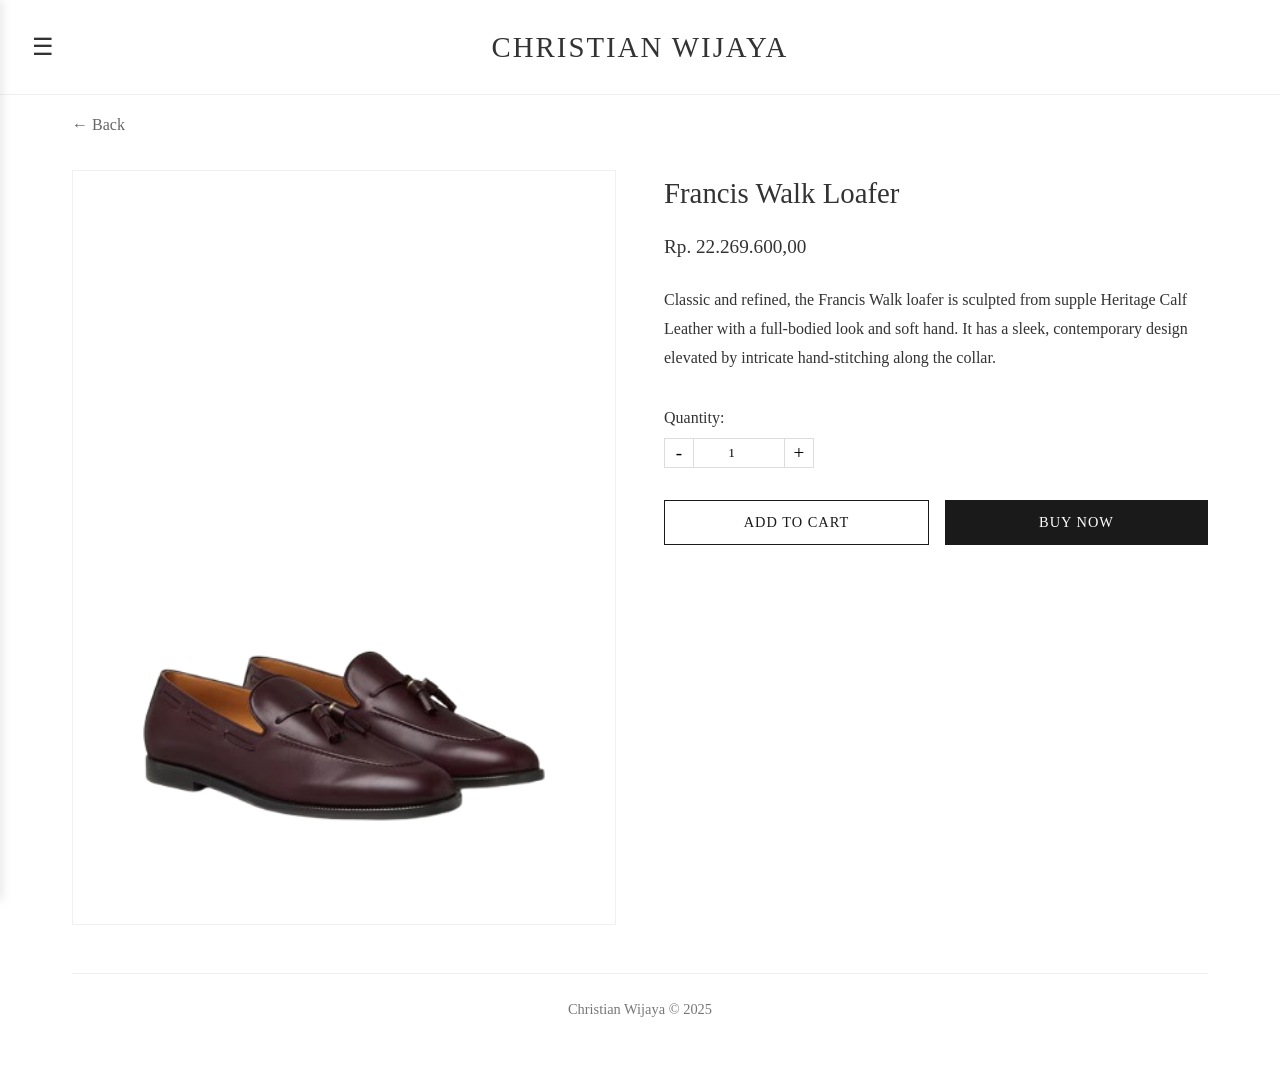
<file: product-detail 7.html>
<!DOCTYPE html>
<html lang="en">
<head>
    <meta charset="UTF-8">
    <meta name="viewport" content="width=device-width, initial-scale=1.0">
    <title>Product Detail - Christian Wijaya</title>
    <link rel="stylesheet" href="css/style.css">
    <link rel="stylesheet" href="css/product-detail.css">
</head>
<body>
    <div class="container">
        <!-- Sidebar Navigation -->
        <aside class="sidebar" id="sidebar">
            <div class="sidebar-header">
                <div class="hamburger-menu" id="closeMenu"></div>
                <h2 class="sidebar-title" id="sidebarMenuTitle">✕ Menu</h2>
            </div>
            <nav>
                <ul>
                    <li><a href="index.html">Home</a></li>
                    <li><a href="products.html">Products</a></li>
                    <li><a href="model-registration.html">Model Registration</a></li>
                    <li><a href="about.html">About Us</a></li>
                </ul>
            </nav>
        </aside>

        <!-- Main Content -->
        <main class="main-content">
            <header>
                <div class="hamburger-menu" id="openMenu">☰</div>
                <h1>Christian Wijaya</h1>
            </header>

            <div class="content">
                <div class="back-link">
                    <a href="products.html">&larr; Back</a>
                </div>

                <section class="product-detail">
                    <div class="product-detail-container">
                        <div class="product-image">
                            <img src="assets/Francis Walk Loafer.png" alt="Francis Walk Loafer">
                        </div>
                        <div class="product-info">
                            <h2>Francis Walk Loafer</h2>
                        <p class="price">Rp. 22.269.600,00</p>
                            <p class="description">Classic and refined, the Francis Walk loafer is sculpted from supple Heritage Calf Leather with a full-bodied look and soft hand. It has a sleek, contemporary design elevated by intricate hand-stitching along the collar.</p>
                            
                            <div class="quantity">
                                <label for="quantity">Quantity:</label>
                                <div class="quantity-selector">
                               <button type="button" class="qty-btn minus">-</button>
                                <input type="number" class="qty-input" value="1" min="1" readonly>
                                <button type="button" class="qty-btn plus">+</button>
                                </div>
                            </div>

                            <div class="actions">
                                <button class="btn add-to-cart">Add to Cart</button>
                                <button class="btn buy-now">Buy Now</button>
                            </div>
                        </div>
                    </div>
                </section>                     

            <footer>
                <p>Christian Wijaya &copy; 2025</p>
            </footer>
        </main>
    </div>

    <div id="orderCompleteModal" class="order-complete-modal" style="display:none;">
        <div class="order-complete-content">
            <h2>Order Complete!</h2>
            <p>Thank you for your purchase</p>
            <div class="order-complete-actions">
                <button id="goHomeBtn" class="btn">Go Home</button>
                <button id="continueBrowsingBtn" class="btn">Continue Browsing</button>
            </div>
        </div>
    </div>

    <script src="js/script.js"></script>
    <script src="js/product-detail.js"></script>
</body>
</html>
</file>
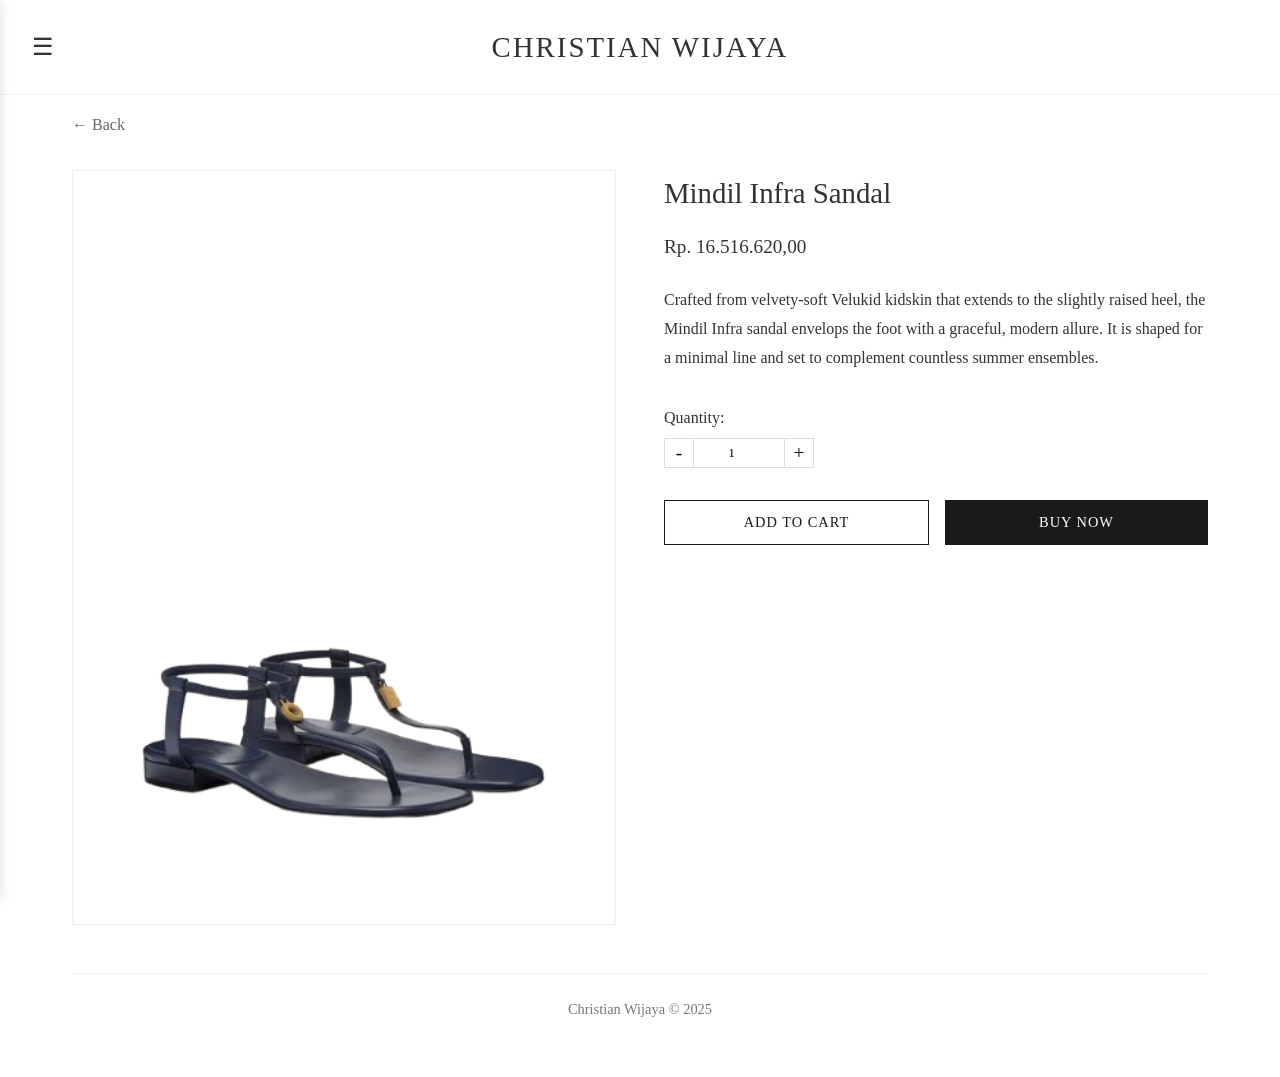
<file: product-detail 8.html>
<!DOCTYPE html>
<html lang="en">
<head>
    <meta charset="UTF-8">
    <meta name="viewport" content="width=device-width, initial-scale=1.0">
    <title>Product Detail - Christian Wijaya</title>
    <link rel="stylesheet" href="css/style.css">
    <link rel="stylesheet" href="css/product-detail.css">
</head>
<body>
    <div class="container">
        <!-- Sidebar Navigation -->
        <aside class="sidebar" id="sidebar">
            <div class="sidebar-header">
                <div class="hamburger-menu" id="closeMenu"></div>
                <h2 class="sidebar-title" id="sidebarMenuTitle">✕ Menu</h2>
            </div>
            <nav>
                <ul>
                    <li><a href="index.html">Home</a></li>
                    <li><a href="products.html">Products</a></li>
                    <li><a href="model-registration.html">Model Registration</a></li>
                    <li><a href="about.html">About Us</a></li>
                </ul>
            </nav>
        </aside>

        <!-- Main Content -->
        <main class="main-content">
            <header>
                <div class="hamburger-menu" id="openMenu">☰</div>
                <h1>Christian Wijaya</h1>
            </header>

            <div class="content">
                <div class="back-link">
                    <a href="products.html">&larr; Back</a>
                </div>

                <section class="product-detail">
                    <div class="product-detail-container">
                        <div class="product-image">
                            <img src="assets/Mindil Infra Sandal.png" alt="Mindil Infra Sandal">
                        </div>
                        <div class="product-info">
                            <h2>Mindil Infra Sandal</h2>
                            <p class="price">Rp. 16.516.620,00</p>
                            <p class="description">Crafted from velvety-soft Velukid kidskin that extends to the slightly raised heel, the Mindil Infra sandal envelops the foot with a graceful, modern allure. It is shaped for a minimal line and set to complement countless summer ensembles.</p>
                            
                            <div class="quantity">
                                <label for="quantity">Quantity:</label>
                                <div class="quantity-selector">
                               <button type="button" class="qty-btn minus">-</button>
                                <input type="number" class="qty-input" value="1" min="1" readonly>
                                <button type="button" class="qty-btn plus">+</button>
                                </div>
                            </div>

                            <div class="actions">
                                <button class="btn add-to-cart">Add to Cart</button>
                                <button class="btn buy-now">Buy Now</button>
                            </div>
                        </div>
                    </div>
                </section>                     

            <footer>
                <p>Christian Wijaya &copy; 2025</p>
            </footer>
        </main>
    </div>

    <div id="orderCompleteModal" class="order-complete-modal" style="display:none;">
        <div class="order-complete-content">
            <h2>Order Complete!</h2>
            <p>Thank you for your purchase</p>
            <div class="order-complete-actions">
                <button id="goHomeBtn" class="btn">Go Home</button>
                <button id="continueBrowsingBtn" class="btn">Continue Browsing</button>
            </div>
        </div>
    </div>

    <script src="js/script.js"></script>
    <script src="js/product-detail.js"></script>
</body>
</html>
</file>
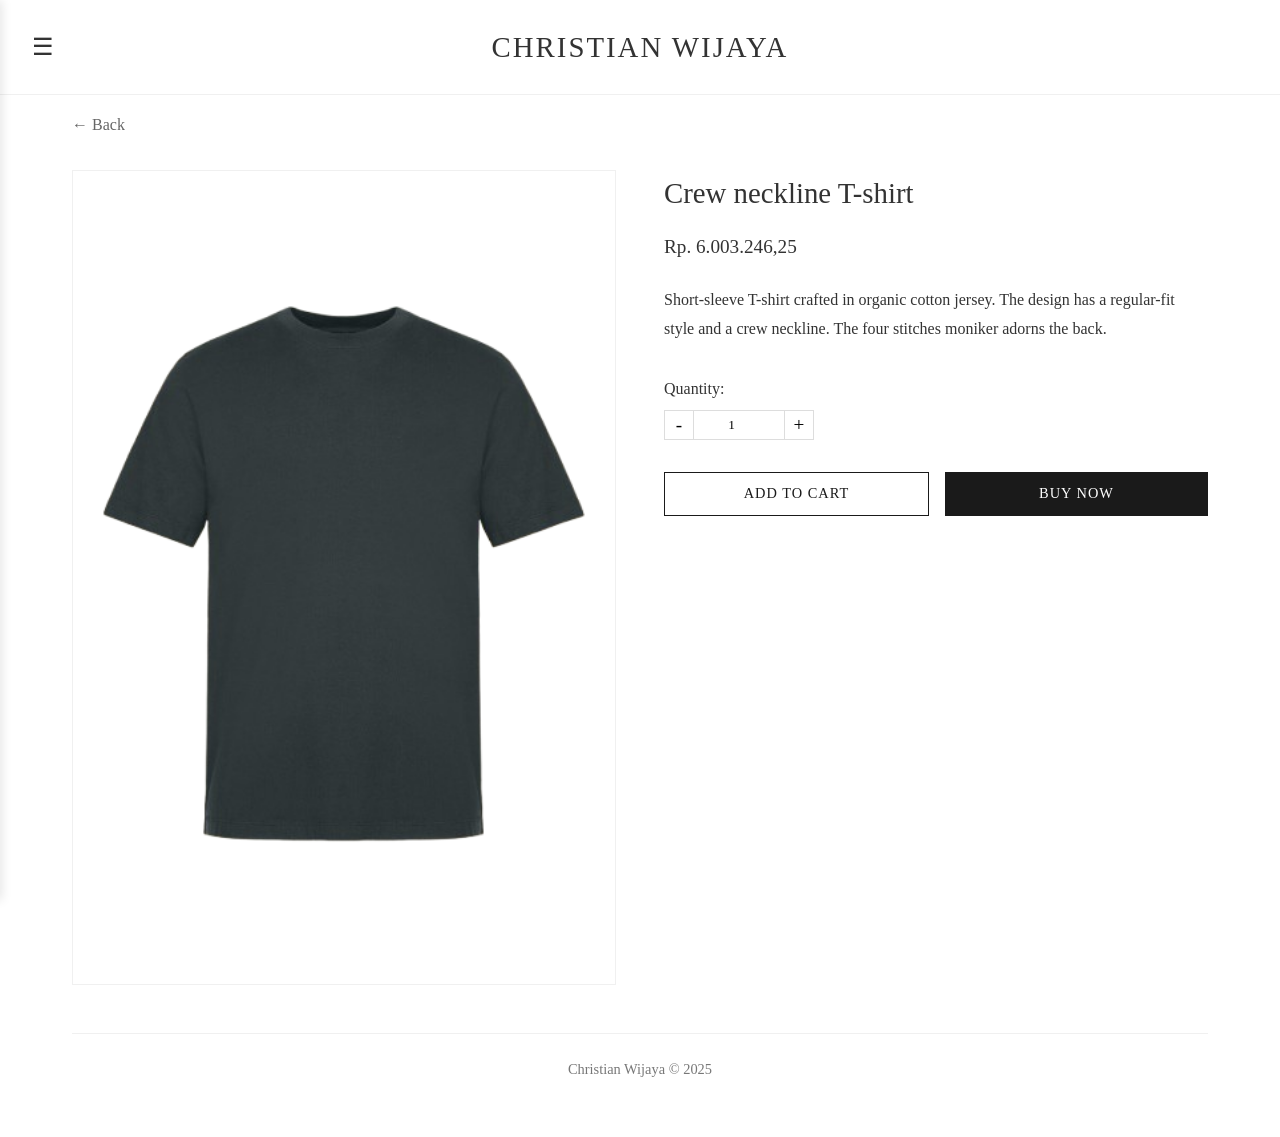
<file: product-detail 9.html>
<!DOCTYPE html>
<html lang="en">
<head>
    <meta charset="UTF-8">
    <meta name="viewport" content="width=device-width, initial-scale=1.0">
    <title>Product Detail - Christian Wijaya</title>
    <link rel="stylesheet" href="css/style.css">
    <link rel="stylesheet" href="css/product-detail.css">
</head>
<body>
    <div class="container">
        <!-- Sidebar Navigation -->
        <aside class="sidebar" id="sidebar">
            <div class="sidebar-header">
                <div class="hamburger-menu" id="closeMenu"></div>
                <h2 class="sidebar-title" id="sidebarMenuTitle">✕ Menu</h2>
            </div>
            <nav>
                <ul>
                    <li><a href="index.html">Home</a></li>
                    <li><a href="products.html">Products</a></li>
                    <li><a href="model-registration.html">Model Registration</a></li>
                    <li><a href="about.html">About Us</a></li>
                </ul>
            </nav>
        </aside>

        <!-- Main Content -->
        <main class="main-content">
            <header>
                <div class="hamburger-menu" id="openMenu">☰</div>
                <h1>Christian Wijaya</h1>
            </header>

            <div class="content">
                <div class="back-link">
                    <a href="products.html">&larr; Back</a>
                </div>

                <section class="product-detail">
                    <div class="product-detail-container">
                        <div class="product-image">
                            <img src="assets/Crew neckline T-shirt.png" alt="Crew neckline T-shirt">
                        </div>
                        <div class="product-info">
                            <h2>Crew neckline T-shirt</h2>
                            <p class="price">Rp. 6.003.246,25</p>
                            <p class="description">Short-sleeve T-shirt crafted in organic cotton jersey. The design has a regular-fit style and a crew neckline. The four stitches moniker adorns the back.</p>
                            
                            <div class="quantity">
                                <label for="quantity">Quantity:</label>
                                <div class="quantity-selector">
                               <button type="button" class="qty-btn minus">-</button>
                                <input type="number" class="qty-input" value="1" min="1" readonly>
                                <button type="button" class="qty-btn plus">+</button>
                                </div>
                            </div>

                            <div class="actions">
                                <button class="btn add-to-cart">Add to Cart</button>
                                <button class="btn buy-now">Buy Now</button>
                            </div>
                        </div>
                    </div>
                </section>                     

            <footer>
                <p>Christian Wijaya &copy; 2025</p>
            </footer>
        </main>
    </div>

    <div id="orderCompleteModal" class="order-complete-modal" style="display:none;">
        <div class="order-complete-content">
            <h2>Order Complete!</h2>
            <p>Thank you for your purchase</p>
            <div class="order-complete-actions">
                <button id="goHomeBtn" class="btn">Go Home</button>
                <button id="continueBrowsingBtn" class="btn">Continue Browsing</button>
            </div>
        </div>
    </div>

    <script src="js/script.js"></script>
    <script src="js/product-detail.js"></script>
</body>
</html>
</file>
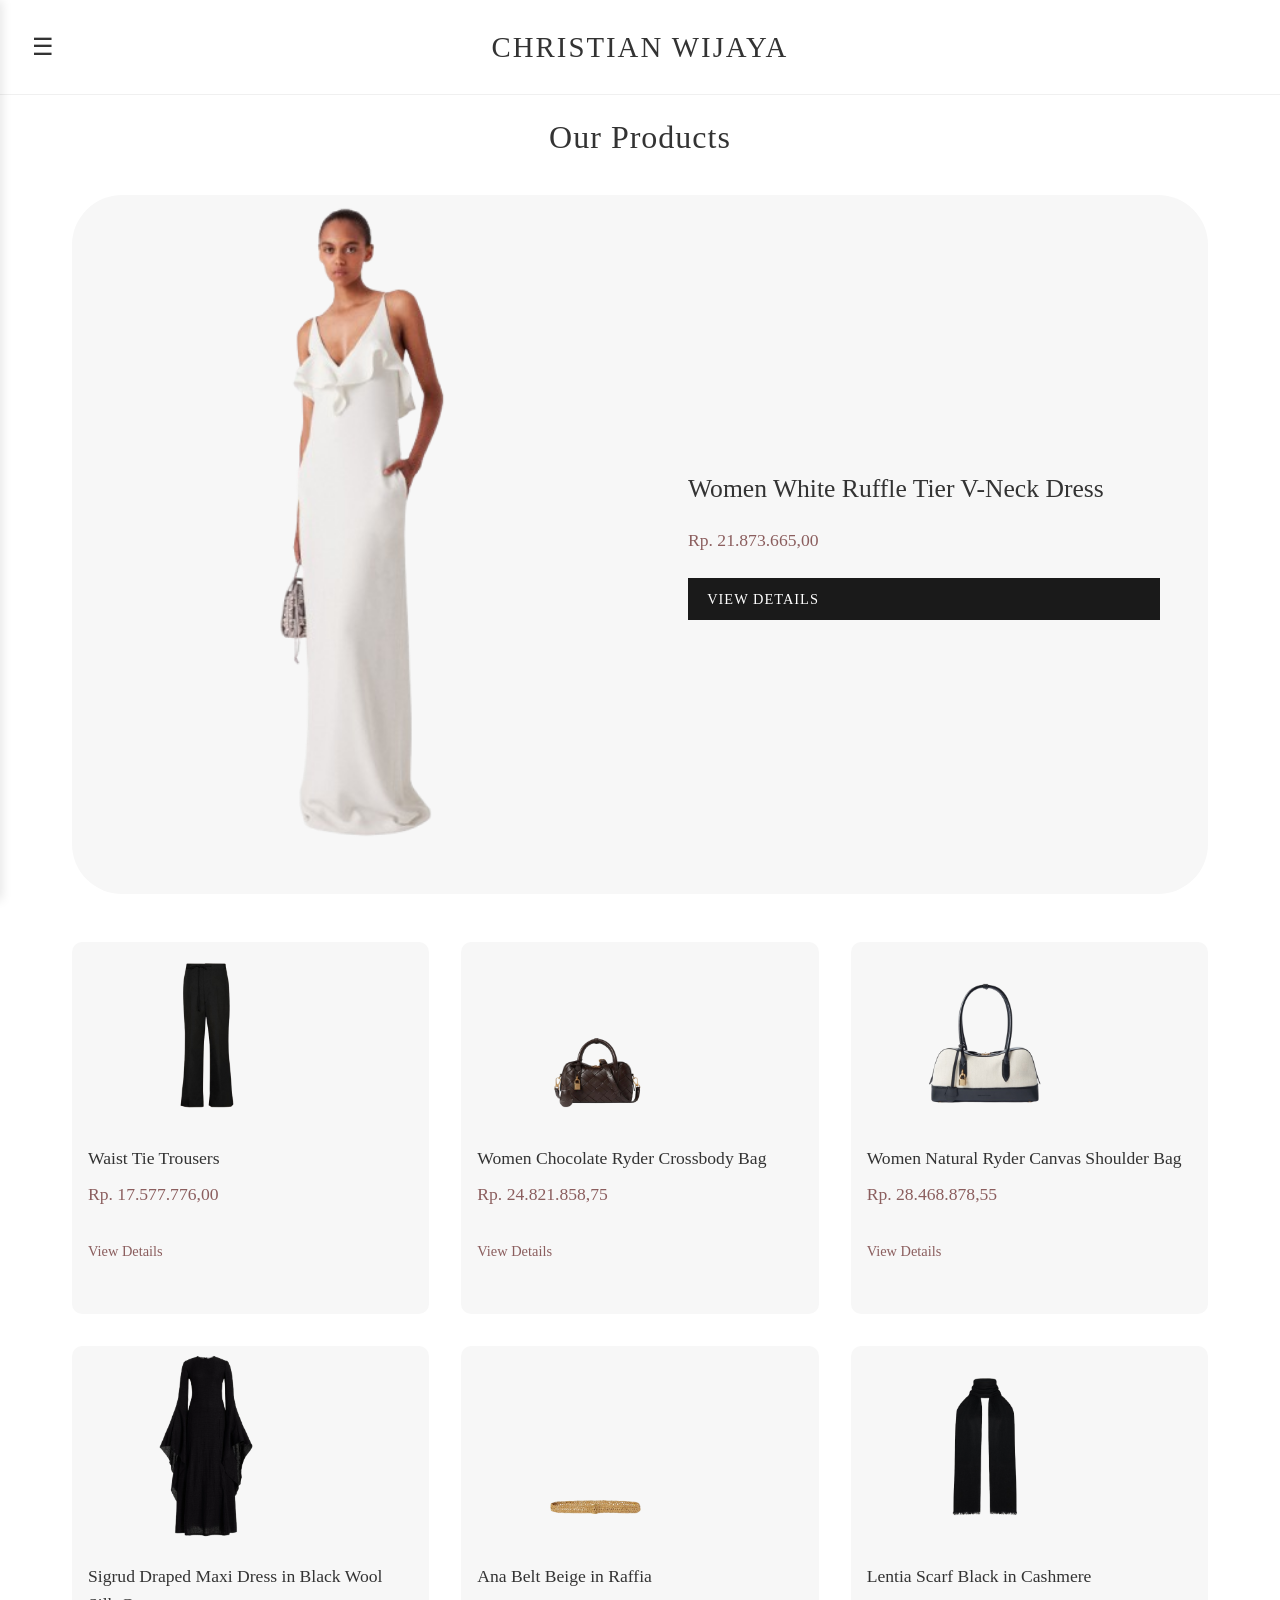
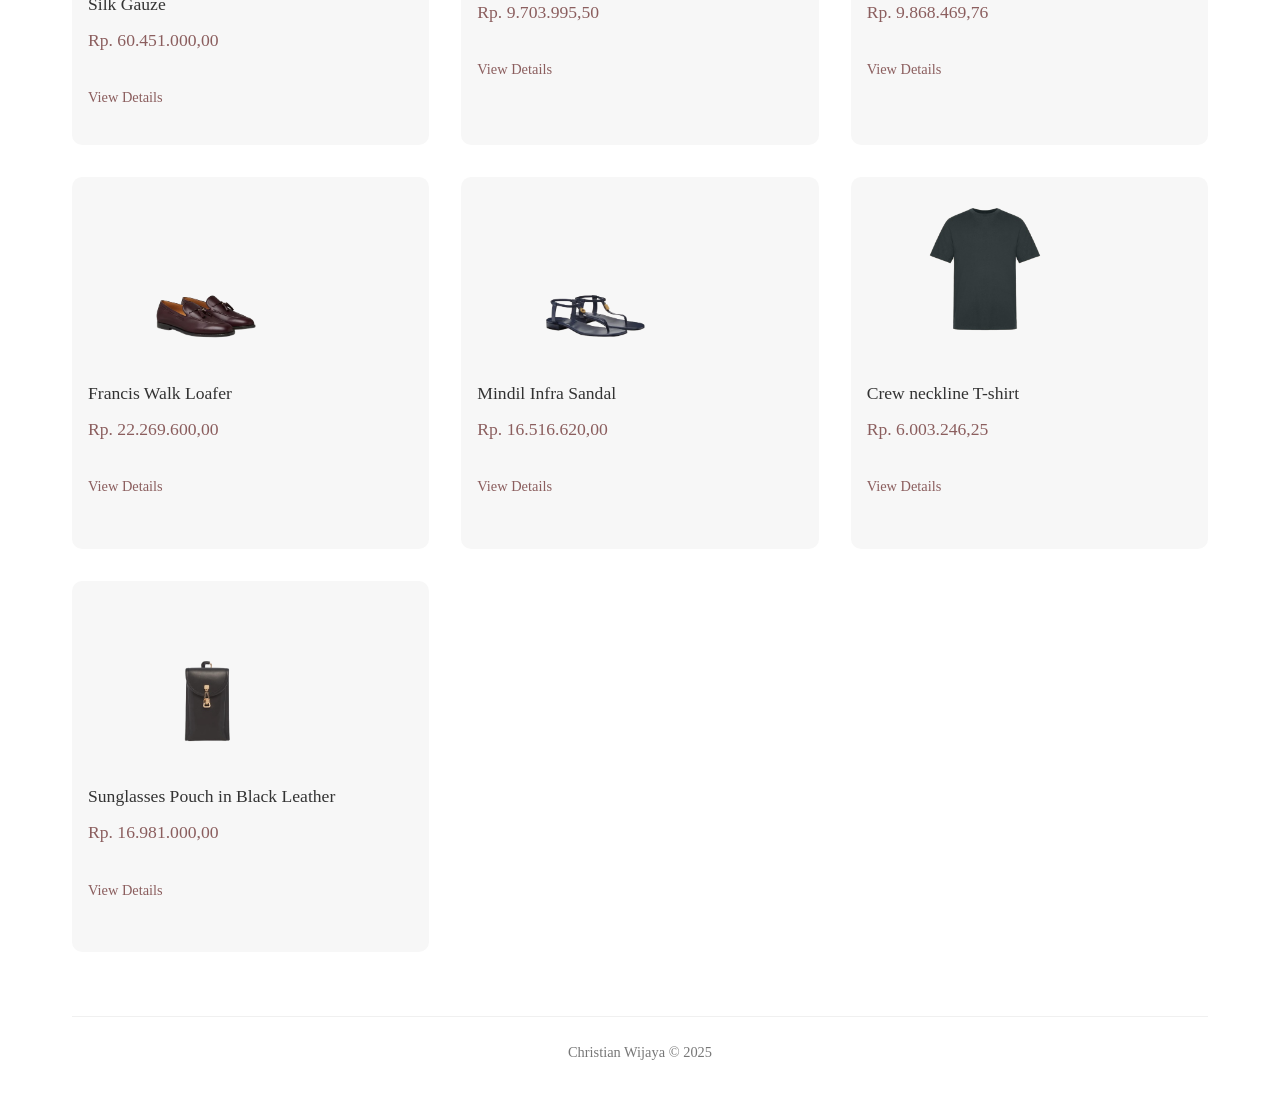
<file: products.html>
<!DOCTYPE html>
<html lang="en">
<head>
    <meta charset="UTF-8">
    <meta name="viewport" content="width=device-width, initial-scale=1.0">
    <title>Products - Christian Wijaya</title>
    <link rel="stylesheet" href="css/style.css">
    <link rel="stylesheet" href="css/products.css">
</head>
<body>
    <div class="container">
        <!-- Sidebar Navigation -->
        <aside class="sidebar" id="sidebar">
            <div class="sidebar-header">
                <div class="hamburger-menu" id="closeMenu"></div>
                <h2 class="sidebar-title" id="sidebarMenuTitle">✕ Menu</h2>
            </div>
            <nav>
                <ul>
                    <li><a href="index.html">Home</a></li>
                    <li><a href="products.html" class="active">Products</a></li>
                    <li><a href="model-registration.html">Model Registration</a></li>
                    <li><a href="about.html">About Us</a></li>
                </ul>
            </nav>
        </aside>

        <!-- Main Content -->
        <main class="main-content">
            <header>
                <div class="hamburger-menu" id="openMenu">☰</div>
                <h1>Christian Wijaya</h1>
            </header>

            <div class="content">
                <h2 class="page-title">Our Products</h2>

                <!-- Featured Product -->
                <section class="featured-product">
                    <div class="featured-product-container">
                        <img src="assets/featured.png" alt="Women White Ruffle Tier V-Neck Dress" class="featured-product-image">
                        <div class="featured-product-details">
                            <h3>Women White Ruffle Tier V-Neck Dress</h3>
                            <p class="price">Rp. 21.873.665,00</p>
                            <a href="product-detail 11.html" class="cta-button">View Details</a>
                        </div>
                    </div>
                </section>

                <!-- Product Grid -->
                <section class="product-grid">
                    <div class="product-card">
                        <img src="assets/Waist Tie Trousers.png" alt="Waist Tie Trousers">
                        <h3>Waist Tie Trousers</h3>
                        <p class="price">Rp. 17.577.776,00</p>
                        <a href="product-detail 1.html" class="product-link">View Details</a>
                    </div>

                    <div class="product-card">
                        <img src="assets/Women Chocolate Ryder Crossbody Bag.png" alt="Women Chocolate Ryder Crossbody Bag">
                        <h3>Women Chocolate Ryder Crossbody Bag</h3>
                        <p class="price">Rp. 24.821.858,75</p>
                        <a href="product-detail 2.html" class="product-link">View Details</a>
                    </div>

                    <div class="product-card">
                        <img src="assets/Women Natural Ryder Canvas Shoulder Bag.png" alt="Women Natural Ryder Canvas Shoulder Bag">
                        <h3>Women Natural Ryder Canvas Shoulder Bag</h3>
                        <p class="price">Rp. 28.468.878,55</p>
                        <a href="product-detail 3.html" class="product-link">View Details</a>
                    </div>

                    <div class="product-card">
                        <img src="assets/Sigrud Draped Maxi Dress in Black Wool Silk Gauze.png" alt="Sigrud Draped Maxi Dress in Black Wool Silk Gauze">
                        <h3>Sigrud Draped Maxi Dress in Black Wool Silk Gauze</h3>
                        <p class="price">Rp. 60.451.000,00</p>
                        <a href="product-detail 4.html" class="product-link">View Details</a>
                    </div>

                    <div class="product-card">
                        <img src="assets/Ana Belt Beige in Raffia.png" alt="Ana Belt Beige in Raffia">
                        <h3>Ana Belt Beige in Raffia</h3>
                        <p class="price">Rp. 9.703.995,50</p>
                        <a href="product-detail 5.html" class="product-link">View Details</a>
                    </div>

                    <div class="product-card">
                        <img src="assets/Lentia Scarf Black in Cashmere.png" alt="Lentia Scarf Black in Cashmere">
                        <h3>Lentia Scarf Black in Cashmere</h3>
                        <p class="price">Rp. 9.868.469,76</p>
                        <a href="product-detail 6.html" class="product-link">View Details</a>
                    </div>

                    <div class="product-card">
                        <img src="assets/Francis Walk Loafer.png" alt="Francis Walk Loafer">
                        <h3>Francis Walk Loafer</h3>
                        <p class="price">Rp. 22.269.600,00</p>
                        <a href="product-detail 7.html" class="product-link">View Details</a>
                    </div>

                    <div class="product-card">
                        <img src="assets/Mindil Infra Sandal.png" alt="Mindil Infra Sandal">
                        <h3>Mindil Infra Sandal</h3>
                        <p class="price">Rp. 16.516.620,00</p>
                        <a href="product-detail 8.html" class="product-link">View Details</a>
                    </div>

                    <div class="product-card">
                        <img src="assets/Crew neckline T-shirt.png" alt="Crew neckline T-shirt">
                        <h3>Crew neckline T-shirt</h3>
                        <p class="price">Rp. 6.003.246,25</p>
                        <a href="product-detail 9.html" class="product-link">View Details</a>
                    </div>

                    <div class="product-card">
                        <img src="assets/Sunglasses Pouch in Black Leather.png" alt="Sunglasses Pouch in Black Leather">
                        <h3>Sunglasses Pouch in Black Leather</h3>
                        <p class="price">Rp. 16.981.000,00</p>
                        <a href="product-detail 10.html" class="product-link">View Details</a>
                    </div>
                </section>

            <footer>
                <p>Christian Wijaya &copy; 2025</p>
            </footer>
        </main>
    </div>

    <script src="js/script.js"></script>
    <!-- <script src="js/products.js"></script> -->
</body>
</html>
</file>
<file: css/style.css>
* {
    margin: 0;
    padding: 0;
    box-sizing: border-box;
    font-family: 'Times New Roman', serif;
}

body {
    background-color: #f9f0f0;
    color: #333;
    line-height: 1.6;
}

a {
    text-decoration: none;
    color: #222;
    transition: all 0.3s ease;
}

a:hover {
    color: #8b5e5e;
}

ul {
    list-style: none;
}

img {
    max-width: 100%;
    height: auto;
    display: block;
}

button {
    cursor: pointer;
    border: none;
    outline: none;
    background: none;
    font-family: inherit;
}

/* Layout */
.container {
    display: flex;
    min-height: 100vh;
}

/* Sidebar Navigation */
.sidebar {
    width: 250px;
    height: 100vh;
    background-color: #fff;
    position: fixed;
    top: 0;
    left: 0;
    padding: 2rem;
    box-shadow: 2px 0 10px rgba(0, 0, 0, 0.1);
    z-index: 1300;
    transition: transform 0.3s ease;
    transform: translateX(-100%);
}

.sidebar.active {
    transform: translateX(0);
}

.sidebar h2 {
    font-size: 1.5rem;
    margin-bottom: 2rem;
    font-weight: normal;
    border-bottom: 1px solid #ddd;
    padding-bottom: 0.5rem;
}

.sidebar nav ul li {
    margin-bottom: 1.5rem;
}

.sidebar nav ul li a {
    font-size: 1.1rem;
    display: block;
    transition: all 0.3s ease;
}

.sidebar nav ul li a:hover,
.sidebar nav ul li a.active {
    color: #8b5e5e;
    transform: translateX(5px);
}

/* Overlay for sidebar */
#sidebarOverlay {
    display: none;
    position: fixed;
    top: 0; left: 0; right: 0; bottom: 0;
    background: rgba(0,0,0,1); 
    z-index: 1250;
    transition: opacity 0.3s;
}

.main-content {
    flex: 1;
    margin-left: 0;
    width: 100%;
    min-height: 100vh;
    background-color: #fff;
    display: flex;
    flex-direction: column;
    padding-top: 80px;
}

/* Header */
header {
    position: fixed;
    top: 0;
    left: 0;
    width: 100%;
    z-index: 1200;
    background-color: #fff;
    padding: 1.5rem 2rem;
    border-bottom: 1px solid #f0f0f0;
    display: flex;
    align-items: center;
    justify-content: center;
}

header h1 {
    font-size: 1.8rem;
    font-weight: normal;
    letter-spacing: 2px;
    text-transform: uppercase;
}

.content {
    flex: 1;
    padding: 2rem;
    max-width: 1200px;
    margin: 0 auto;
    width: 100%;
}

/* Footer */
footer {
    padding: 1.5rem;
    text-align: center;
    border-top: 1px solid #f0f0f0;
    font-size: 0.9rem;
    color: #777;
}

.btn {
    display: inline-block;
    padding: 0.8rem 1.5rem;
    background-color: #1a1a1a;
    color: #fff;
    border: none;
    cursor: pointer;
    transition: all 0.3s ease;
    font-size: 0.9rem;
    text-transform: uppercase;
    letter-spacing: 1px;
}

.btn:hover {
    background-color: #333;
    color: #fff;
}

.cta-button {
    display: inline-block;
    padding: 0.6rem 1.2rem;
    background-color: #1a1a1a;
    color: #fff;
    border: none;
    cursor: pointer;
    transition: all 0.3s ease;
    font-size: 0.9rem;
    text-transform: uppercase;
    letter-spacing: 1px;
}

.cta-button:hover {
    background-color: #333;
    color: #fff;
}

.page-title {
    font-size: 2rem;
    margin-bottom: 2rem;
    font-weight: normal;
    letter-spacing: 1px;
    text-align: center;
}

.text-link {
    color: #8b5e5e;
    text-decoration: underline;
    transition: all 0.3s ease;
}

.text-link:hover {
    color: #333;
}

/* Hamburger Menu (Mobile) */
.hamburger-menu {
    display: block;
    font-size: 1.5rem;
    cursor: pointer;
    position: absolute;
    left: 2rem;
    z-index: 1002;
}

#closeMenu {
    position: absolute;
    right: 1rem;
    top: 1rem;
    font-size: 1.2rem;
    cursor: pointer;
    z-index: 1002;
}

/* Media Queries */
@media screen and (max-width: 768px) {
    .sidebar {
        transform: translateX(-100%);
        width: 100%;
        z-index: 1001;
        transition: transform 0.3s ease;
    }
    
    .sidebar.active {
        transform: translateX(0);
    }
    
    .main-content {
        margin-left: 0;
        width: 100%;
    }
    
    .hamburger-menu {
        display: block;
    }
    
    header h1 {
        font-size: 1.5rem;
    }
    
    .content {
        padding: 1.5rem;
    }
}

@media screen and (max-width: 480px) {
    header h1 {
        font-size: 1.3rem;
    }
    
    .page-title {
        font-size: 1.6rem;
    }
    
    .content {
        padding: 1rem;
    }
}
</file>
<file: css/home.css>
.hero-section {
    display: flex;
    flex-direction: column;
    margin-bottom: 4rem;
    position: relative;
}

.hero-image-container {
    display: flex;
    height: 100%;
    overflow:hidden;
}

.hero-image {
    width: 100%;
    height: 100%;
    object-fit:cover;
}

.hero-text {
    position: absolute;
    top: 70%;
    left: 50%;
    transform: translate(-50%, -50%);
    background-color: rgba(255, 255, 255, 0.8);
    padding: 2rem;
    text-align: center;
    width: 60%;
}

.hero-text h2 {
    font-size: 1.8rem;
    margin-bottom: 0.5rem;
    font-weight: normal;
    letter-spacing: 1px;
}

.hero-text p {
    font-style: italic;
}

/* New Arrivals Section */
.new-arrivals {
    margin-bottom: 4rem;
}

.new-arrivals-container {
    display: flex;
    background-color: #f7f7f7;
    border-radius: 10px;
    overflow: hidden;
}

.new-arrival-image {
    width: 50%;
    height: 50%;
    object-fit: cover;
    border-radius: 100%;
}

.new-arrival-text {
    width: 50%;
    padding: 3rem;
    display: flex;
    flex-direction: column;
    justify-content: center;
    align-items: center;
    text-align: center;
}

.new-arrival-text h2 {
    font-size: 1.6rem;
    margin-bottom: 1rem;
    font-weight: normal;
}

.new-arrival-text p {
    margin-bottom: 1.5rem;
    font-style: italic;
}

/* Brand Description */
.brand-description {
    text-align: center;
    max-width: 800px;
    margin: 0 auto 4rem;
    padding: 0 1rem;
}

.brand-description p {
    margin-bottom: 1rem;
    line-height: 1.8;
}

/* Media Queries */
@media screen and (max-width: 768px) {
    .hero-image-container {
        flex-direction: column;
        height: auto;
    }
    
    .hero-image {
        width: 100%;
        height: 300px;
    }
    
    .hero-text {
        width: 80%;
        padding: 1.5rem;
    }
    
    .new-arrivals-container {
        flex-direction: column;
    }
    
    .new-arrival-image {
        width: 100%;
    }
    
    .new-arrival-text {
        width: 100%;
        padding: 2rem;
    }
}

@media screen and (max-width: 480px) {
    .hero-text {
        width: 90%;
        padding: 1rem;
    }
    
    .hero-text h2 {
        font-size: 1.4rem;
    }
    
    .new-arrival-text {
        padding: 1.5rem;
    }
    
    .new-arrival-text h2 {
        font-size: 1.4rem;
    }
}
</file>
<file: css/about.css>
.page-title {
    text-align: center;
    margin-top: 5rem;
}
.about-content {
    display: flex;
    margin-bottom: 4rem;
    gap: 3rem;
}

.about-text {
    flex: 2;
}

.about-text p {
    margin-top: 1.5rem;
    font-size: 1.4rem;
    margin-bottom: 1.5rem;
    line-height: 1.8;
}

.designer-profile {
    flex: 1;
    text-align: center;
}

.designer-image {
    width: 100%;
    height: auto;
    border-radius: 10px;
    margin-bottom: 1rem;
}

.designer-profile h3 {
    font-size: 1.2rem;
    font-weight: normal;
}


/* Media Queries */
@media screen and (max-width: 768px) {
    .about-content {
        flex-direction: column;
    }
    
    .values-container {
        grid-template-columns: 1fr;
    }
    
    .story-container {
        flex-direction: column;
    }
    
    .identity-container {
        flex-direction: column;
    }
}

@media screen and (max-width: 480px) {
    .about-text p {
        margin-bottom: 1rem;
    }
    
    .value-item {
        padding: 1.5rem;
    }
    
    .value-item h4 {
        font-size: 1.2rem;
    }
}
</file>
<file: css/model-registration.css>
.registration-container {
    display: flex;
    background-color: #f7f7f7;
    border-radius: 10px;
    overflow: hidden;
    margin-bottom: 2rem;
}

.models-image {
    width: 100%;

}

.models-image img {
    width: 100%;
    height: 100%;
    object-fit: contain;
}

.registration-form-container {
    width: 50%;
    padding: 2rem;
}

.registration-form-container h2 {
    font-size: 1.8rem;
    margin-bottom: 1.5rem;
    font-weight: normal;
    text-align: center;
}

/* Form Styles */
form {
    width: 100%;
}

.form-group {
    margin-bottom: 1.5rem;
}

.form-group label {
    display: block;
    margin-bottom: 0.5rem;
    font-weight: bold;
}

.form-group input,
.form-group select,
.form-group textarea {
    width: 100%;
    padding: 0.8rem;
    border: 1px solid #ddd;
    border-radius: 4px;
    outline: none;
    transition: border-color 0.3s ease;
}

.form-group input:focus,
.form-group select:focus,
.form-group textarea:focus {
    border-color: #8b5e5e;
}

.radio-group {
    display: flex;
    gap: 1.5rem;
}

.radio-label {
    display: flex;
    align-items: center;
    cursor: pointer;
}

.radio-label input {
    margin-right: 0.5rem;
    width: auto;
}

.checkbox-group {
    display: flex;
    align-items: center;
}

.checkbox-label {
    display: flex;
    align-items: center;
    cursor: pointer;
}

.checkbox-label input {
    margin-right: 0.5rem;
    width: auto;
}

.error-message {
    color: #d9534f;
    font-size: 0.8rem;
    margin-top: 0.5rem;
    display: block;
}

.submit-btn {
    display: inline-block;
    padding: 0.8rem 1.5rem;
    background-color: #8b5e5e;
    color: #fff;
    border: none;
    border-radius: 4px;
    cursor: pointer;
    transition: all 0.3s ease;
    font-size: 1rem;
    text-align: center;
    width: 100%;
}

.submit-btn:hover {
    background-color: #7a4f4f;
}

/* Media Queries */
@media screen and (max-width: 768px) {
    .registration-container {
        flex-direction: column;
    }
    
    .models-image,
    .registration-form-container {
        width: 100%;
    }
    
    .models-image img {
        height: 300px;
    }
}

@media screen and (max-width: 480px) {
    .registration-form-container {
        padding: 1.5rem;
    }
    
    .registration-form-container h2 {
        font-size: 1.5rem;
    }
    
    .radio-group {
        flex-direction: column;
        gap: 0.5rem;
    }
}
</file>
<file: css/product-detail.css>
.back-link {
    margin-bottom: 2rem;
}

.back-link a {
    display: inline-flex;
    align-items: center;
    color: #666;
    transition: all 0.3s ease;
}

.back-link a:hover {
    color: #333;
}

/* Product Detail */
.product-detail {
    margin-bottom: 3rem;
}

.product-detail-container {
    display: flex;
    gap: 3rem;
}

.product-image {
    flex: 1;
}

.product-image img {
    width: 100%;
    height: auto;
    border: 1px solid #f0f0f0;
}

.product-info {
    flex: 1;
}

.product-info h2 {
    font-size: 1.8rem;
    margin-bottom: 1rem;
    font-weight: normal;
}

.product-info .price {
    font-size: 1.2rem;
    margin-bottom: 1.5rem;
}

.product-info .description {
    margin-bottom: 2rem;
    line-height: 1.8;
}

/* Quantity Selector */
.quantity {
    margin-bottom: 2rem;
}

.quantity label {
    display: block;
    margin-bottom: 0.5rem;
}

.quantity-selector {
    display: flex;
    align-items: center;
    max-width: 150px;
}

.quantity-selector button {
    width: 30px;
    height: 30px;
    border: 1px solid #ddd;
    font-size: 1.2rem;
    display: flex;
    align-items: center;
    justify-content: center;
    cursor: pointer;
    transition: all 0.3s ease;
}

.quantity-selector button:hover {
    background-color: #f0f0f0;
}

.quantity-selector input {
    flex: 1;
    height: 30px;
    border: 1px solid #ddd;
    border-left: none;
    border-right: none;
    text-align: center;
    outline: none;
    width: 50px;
}

/* Action Buttons */
.actions {
    display: flex;
    gap: 1rem;
}

.actions .btn {
    flex: 1;
}

.add-to-cart {
    background-color: #fff;
    color: #1a1a1a;
    border: 1px solid #1a1a1a;
    transition: background 0.3s, color 0.3s;
}

.add-to-cart:hover,
.add-to-cart.added {
    background-color: #8b5e5e;
    color: #fff;
}

.order-complete-modal {
    position: fixed;
    top: 0; left: 0; right: 0; bottom: 0;
    background: rgba(0,0,0,0.7);
    display: flex;
    align-items: center;
    justify-content: center;
    z-index: 2000;
}

.order-complete-content {
    background: #fff;
    padding: 2.5rem 2rem 2rem 2rem;
    border-radius: 16px;
    text-align: center;
    min-width: 300px;
    max-width: 90vw;
    box-shadow: 0 8px 32px rgba(0,0,0,0.18);
}

.order-complete-content h2 {
    font-size: 2rem;
    margin-bottom: 1rem;
    color: #8b5e5e;
}

.order-complete-content p {
    font-size: 1.2rem;
    margin-bottom: 2rem;
}

.order-complete-actions {
    display: flex;
    gap: 1rem;
    justify-content: center;
}

.order-complete-actions .btn {
    min-width: 120px;
}

/* Media Queries */
@media screen and (max-width: 768px) {
    .product-detail-container {
        flex-direction: column;
        gap: 2rem;
    }
    
    .related-products-container {
        grid-template-columns: repeat(2, 1fr);
    }
}

@media screen and (max-width: 480px) {
    .product-info h2 {
        font-size: 1.5rem;
    }
    
    .tabs {
        flex-direction: column;
        border-bottom: none;
    }
    
    .tab-button {
        border: 1px solid #ddd;
        margin-bottom: 0.5rem;
        text-align: center;
    }
    
    .actions {
        flex-direction: column;
    }
    
    .related-products-container {
        grid-template-columns: 1fr;
    }
}
</file>
<file: css/products.css>
.featured-product {
    margin-bottom: 3rem;
}

.featured-product-container {
    display: flex;
    background-color: #f7f7f7;
    border-radius: 50px;
    overflow: hidden;
}

.featured-product-image {
    width: 50%;
    height: 100%;
    object-fit: cover;
}

.featured-product-details {
    width: 50%;
    padding: 3rem;
    display: flex;
    flex-direction: column;
    justify-content: center;
}

.featured-product-details h3 {
    font-size: 1.6rem;
    margin-bottom: 1rem;
    font-weight: normal;
}

.price {
    color: #8b5e5e;
    margin-bottom: 1.5rem;
    font-size: 1.1rem;
}

/* Product Grid */
.product-grid {
    display: grid;
    grid-template-columns: repeat(3, 1fr);
    gap: 2rem;
    margin-bottom: 4rem;
}

.product-card {
    
    background-color: #f7f7f7;
    border-radius: 10px;
    overflow: hidden;
    transition: all 0.3s ease;
}

.product-card:hover {
    transform: translateY(-5px);
    box-shadow: 0 10px 20px rgba(0, 0, 0, 0.1);
}

.product-card img {
    width: 75%;
    height: 50%;
    object-fit: contain;
    max-height: 220px;
}

.product-card h3 {
    padding: 1rem 1rem 0.5rem;
    font-size: 1.1rem;
    font-weight: normal;
}

.product-card .price {
    padding: 0 1rem 0.5rem;
}

.product-link {
    display: block;
    padding: 0 1rem 1rem;
    color: #8b5e5e;
    font-size: 0.9rem;
}


/* Media Queries */
@media screen and (max-width: 768px) {
    .featured-product-container {
        flex-direction: column;
    }
    
    .featured-product-image {
        width: 100%;
        height: 300px;
    }
    
    .featured-product-details {
        width: 100%;
        padding: 2rem;
    }

    .product-grid {
        grid-template-columns: repeat(2, 1fr);
        gap: 1.5rem;
    }
}

@media screen and (max-width: 480px) {
    .product-grid {
        grid-template-columns: 1fr;
    }
    
    .featured-product-details {
        padding: 1.5rem;
    }
    
    .featured-product-details h3 {
        font-size: 1.3rem;
    }
}
</file>
